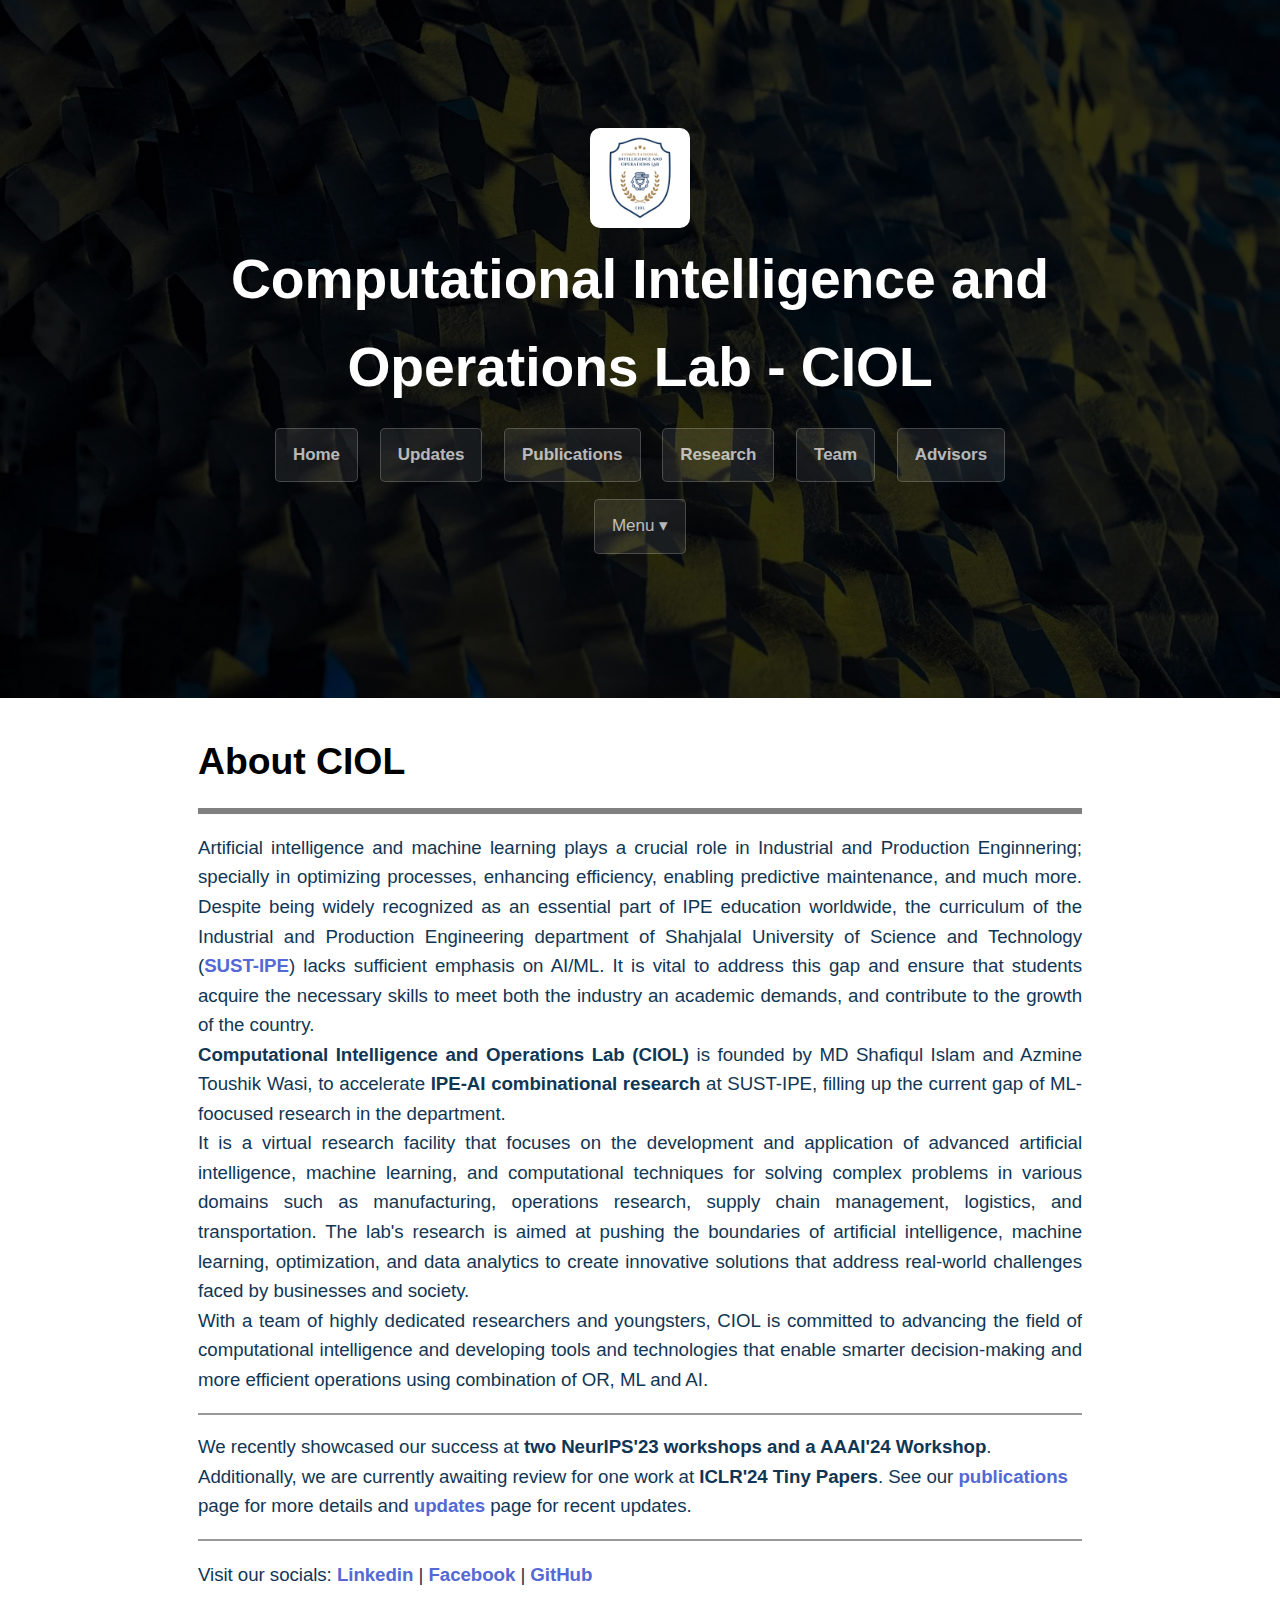
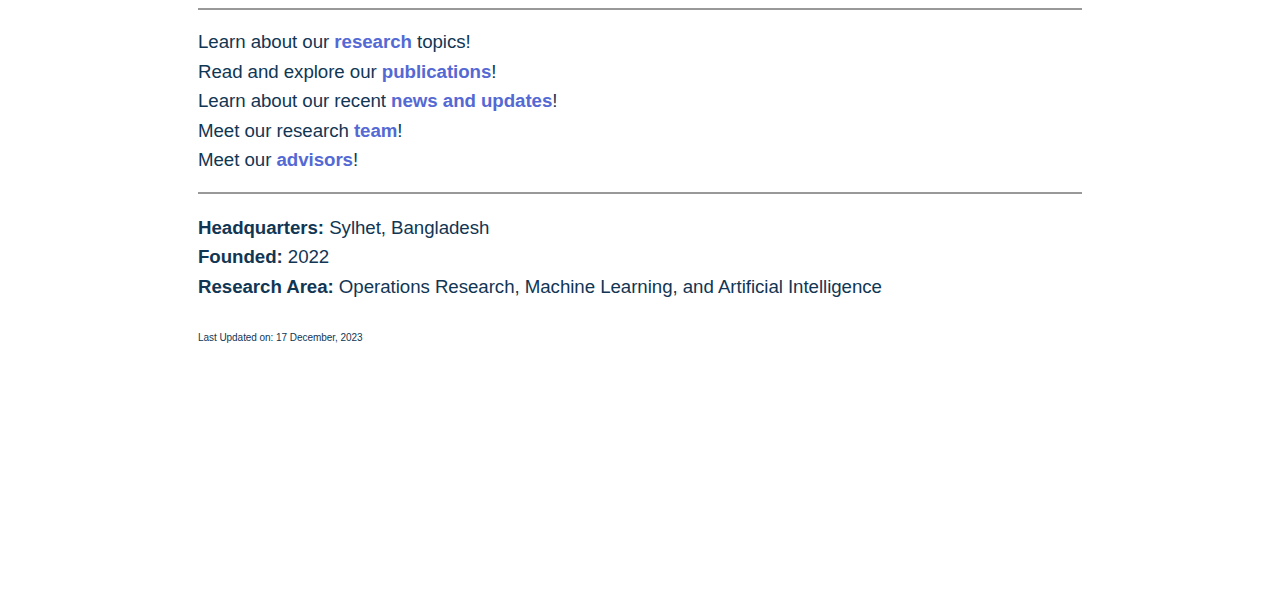
<file: index.html>
<!--Todo: -->
<!DOCTYPE html>
<html lang="en-US">
  <head>
    <meta charset="UTF-8" />
    <meta http-equiv="X-UA-Compatible" content="IE=edge">
    <meta name="viewport" content="width=device-width, initial-scale=1">
    <meta name="description" content="Computational Intelligence and Operations Lab - CIOL ">
    <meta name="author" content="Azmine Toushik Wasi, Computational Intelligence and Operations Lab - CIOL">
    <meta property="og:image" content="./assets/images/cover.png">
    <link rel="shortcut icon" href="./assets/images/ciol.png" type="image/png">
    <title>Computational Intelligence and Operations Lab - CIOL </title>
    <meta name="theme-color" content="#157878" />
    <meta
      name="apple-mobile-web-app-status-bar-style"
      content="black-translucent"
    />
    <link rel="stylesheet" href="./assets/css/style.css?v=" />
  </head>
  <body>
    <!-- Google tag (gtag.js) -->
  <script async src="https://www.googletagmanager.com/gtag/js?id=G-0BCJB6WCFC"></script>
  <script>
    window.dataLayer = window.dataLayer || [];
    function gtag(){dataLayer.push(arguments);}
    gtag('js', new Date());
  
    gtag('config', 'G-0BCJB6WCFC');
  </script>
    

    
    <header class="page-header" role="banner">
     

      <img src="./assets/images/ciol.png" style="border-radius: 10%;" alt="CIOL logo" width="100" height="100">
      


      
      <h1 class="project-name">Computational Intelligence and Operations Lab - CIOL </h1>
      <p></p>

        <a href="./index.html" class="btn bf">Home</a>
        <a href="./updates.html" class="btn bf">Updates</a>
        <a href="./publications.html" class="btn bf">Publications</a>
        <a href="./research.html" class="btn bf">Research</a>
        <a href="./team.html" class="btn bf">Team</a>
        <a href="./advisors.html" class="btn bf">Advisors</a>

        <div class="dropdown"> 
          <button class="btn" onclick="toggleDropdown()">Menu &#9662;</button>
          <div id="dropdownContent"  style="width: 92%; align-self: center;  display: none; position: absolute; background-color: rgb(231, 225, 188);  z-index: 1;">
            <a href="./index.html" class="short-btn"  class="short-btn"  >Home</a>
            <a href="./updates.html"  class="short-btn"  >Updates</a>
            <a href="./publications.html"  class="short-btn"  >Publications</a>
            <a href="./research.html"  class="short-btn"  >Research</a>
            <a href="./team.html"  class="short-btn"  >Team</a>
            <a href="./advisors.html" class="short-btn"  >Advisors</a>
          </div>
        </div>
        <script>
          function toggleDropdown() {
            var dropdownContent = document.getElementById("dropdownContent");
            dropdownContent.style.display = (dropdownContent.style.display === "none" || dropdownContent.style.display === "") ? "block" : "none";
          }
        </script>



    </header>
  

    <main id="content" class="main-content" role="main">
      <h1 id="overview">About CIOL</h1>
      <hr style="height:6px;border-width:0;color:gray;background-color:gray">

      <p style="text-align: justify;">
        Artificial intelligence and machine learning plays a crucial role in Industrial and Production Enginnering; specially in optimizing processes, enhancing efficiency, enabling predictive maintenance, and much more. Despite being widely recognized as an essential part of IPE education worldwide, the curriculum of the Industrial and Production Engineering department of Shahjalal University of Science and Technology (<a target="_blank" href="https://www.sust.edu/d/ipe">SUST-IPE</a>) lacks sufficient emphasis on AI/ML. It is vital to address this gap and ensure that students acquire the necessary skills to meet both the industry an academic demands, and contribute to the growth of the country.
      </br>
        <b>Computational Intelligence and Operations Lab (CIOL)</b> is founded by MD Shafiqul Islam and Azmine Toushik Wasi, to accelerate <b>IPE-AI combinational research</b> at SUST-IPE, filling up the current gap of ML-foocused research in the department.
      </br>
        It is a virtual research facility that focuses on the development and application of advanced artificial intelligence, machine learning, and computational techniques for solving complex problems in various domains such as manufacturing, operations research, supply chain management, logistics, and transportation. The lab's research is aimed at pushing the boundaries of artificial intelligence, machine learning, optimization, and data analytics to create innovative solutions that address real-world challenges faced by businesses and society. </br>
        With a team of highly dedicated researchers and youngsters, CIOL is committed to advancing the field of computational intelligence and developing tools and technologies that enable smarter decision-making and more efficient operations using combination of OR, ML and AI.</br>
        <hr>
        We recently showcased our success at <b>two NeurIPS'23 workshops and a AAAI'24 Workshop</b>. Additionally, we are currently awaiting review for one work at <b>ICLR'24 Tiny Papers</b>. See our <a href="./publications.html">publications</a> page for more details and <a href="./updates.html">updates</a> page for recent updates.
      </p>
      <hr>

      <p>Visit our socials: 
        <a href="https://www.linkedin.com/company/ciol-ipe-sust/" target="_blank" >Linkedin</a> | 
        <a href="https://www.facebook.com/ciol.sust/" target="_blank" >Facebook</a> | 
        <a href="https://github.com/CIOL-SUST/" target="_blank" >GitHub</a>
      </p>
      <hr>
      
      Learn about our <a href="./research.html" >research</a> topics!</br>
      Read and explore our <a href="./publications.html" >publications</a>!</br>
      Learn about our recent <a href="./updates.html" >news and updates</a>!</br>
      Meet our research <a href="./team.html">team</a>!</br>
      Meet our <a href="./advisors.html" >advisors</a>!
      <hr>
      <p><b>Headquarters:</b> Sylhet, Bangladesh
      </br><b>Founded:</b> 2022
      </br><b>Research Area:</b> Operations Research, Machine Learning, and Artificial Intelligence</p>
      <p>
        <span style="font-size: 10px;">Last Updated on: 17 December, 2023</span></p>

      <p></br></br></br></br></br></br>
        </p>
    </main>
  
  </body>
</html>
</file>
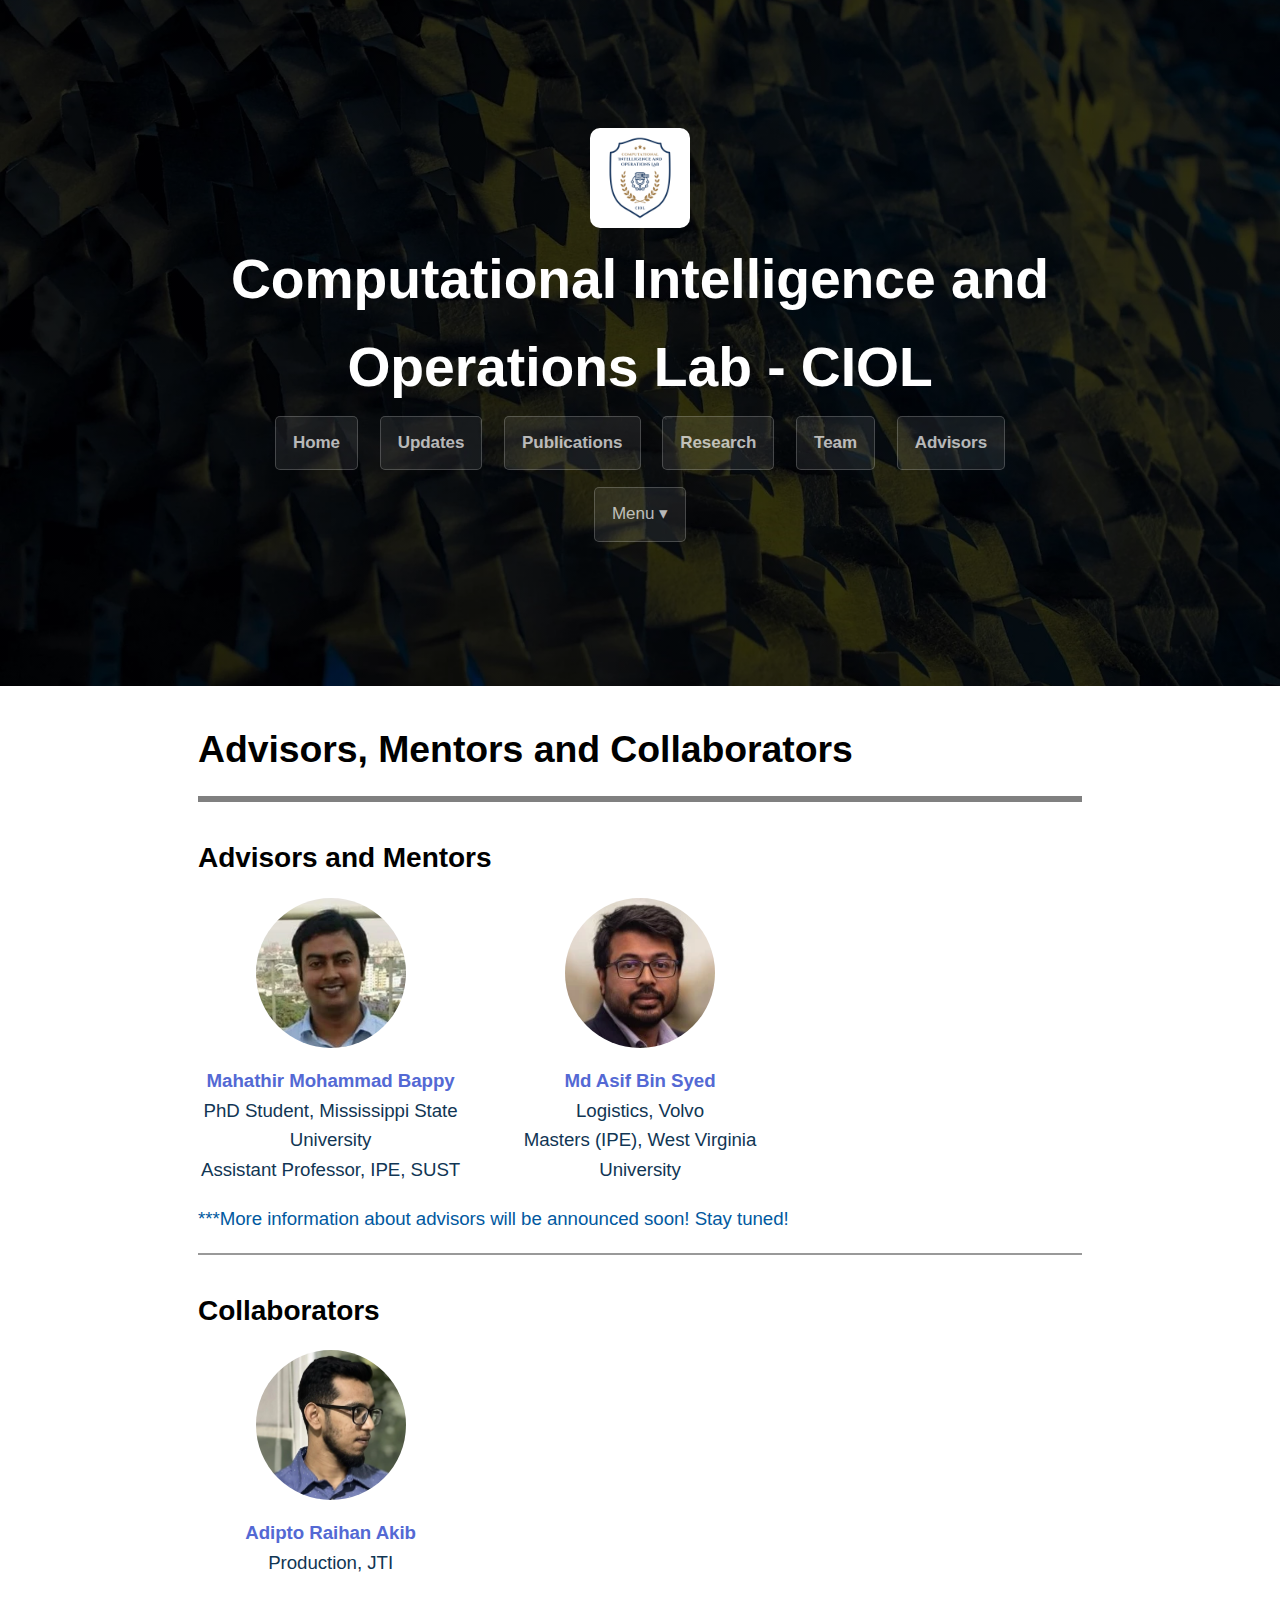
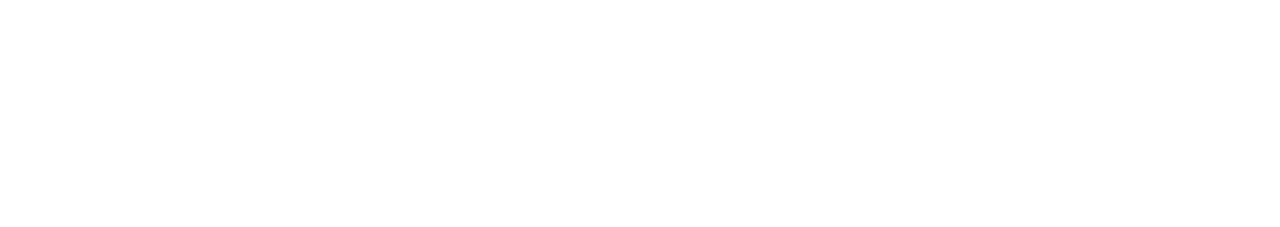
<file: advisors.html>
<!DOCTYPE html>
<html lang="en-US">
  <head>
    <meta charset="UTF-8" />
    <meta http-equiv="X-UA-Compatible" content="IE=edge">
    <meta name="viewport" content="width=device-width, initial-scale=1">
    <meta name="description" content="Computational Intelligence and Operations Lab - CIOL ">
    <meta name="author" content="Azmine Toushik Wasi, Computational Intelligence and Operations Lab - CIOL">
    <meta property="og:image" content="./assets/images/cover.png">
    <link rel="shortcut icon" href="./assets/images/ciol.png" type="image/x-icon">
    <meta name="theme-color" content="#157878" />
    <title> Advisors, Mentors and Collaborators | Computational Intelligence and Operations Lab - CIOL </title>
    <meta
      name="apple-mobile-web-app-status-bar-style"
      content="black-translucent"
    />
    <link rel="stylesheet" href="./assets/css/style.css?v=" />
  </head>
  <body>
    <!-- Google tag (gtag.js) -->
  <script async src="https://www.googletagmanager.com/gtag/js?id=G-0BCJB6WCFC"></script>
  <script>
    window.dataLayer = window.dataLayer || [];
    function gtag(){dataLayer.push(arguments);}
    gtag('js', new Date());
  
    gtag('config', 'G-0BCJB6WCFC');
  </script>
    

    <header class="page-header" role="banner">
      <img src="./assets/images/ciol.png" style="border-radius: 10%;" alt="CIOL logo" width="100" height="100">
      <h1 class="project-name">Computational Intelligence and Operations Lab - CIOL </h1>

    <a href="./index.html" class="btn bf">Home</a>
        <a href="./updates.html" class="btn bf">Updates</a>
        <a href="./publications.html" class="btn bf">Publications</a>
        <a href="./research.html" class="btn bf">Research</a>
        <a href="./team.html" class="btn bf">Team</a>
        <a href="./advisors.html" class="btn bf">Advisors</a>

        <div class="dropdown"> 
          <button class="btn" onclick="toggleDropdown()">Menu &#9662;</button>
          <div id="dropdownContent"  style="width: 92%; align-self: center;  display: none; position: absolute; background-color: rgb(231, 225, 188);  z-index: 1;">
            <a href="./index.html" class="short-btn"  class="short-btn"  >Home</a>
            <a href="./updates.html"  class="short-btn"  >Updates</a>
            <a href="./publications.html"  class="short-btn"  >Publications</a>
            <a href="./research.html"  class="short-btn"  >Research</a>
            <a href="./team.html"  class="short-btn"  >Team</a>
            <a href="./advisors.html" class="short-btn"  >Advisors</a>
          </div>
        </div>
        <script>
          function toggleDropdown() {
            var dropdownContent = document.getElementById("dropdownContent");
            dropdownContent.style.display = (dropdownContent.style.display === "none" || dropdownContent.style.display === "") ? "block" : "none";
          }
        </script>



    </header>

    <main id="content" class="main-content" role="main">

<h1 id="call-for-papers">Advisors, Mentors and Collaborators</h1>
<hr style="height:6px;border-width:0;color:gray;background-color:gray">
<h2 id="call-for-papers">Advisors and Mentors</h2>
<div class="row">

  <div class="person">
    <img src="./assets/persons/mm-bappy.webp" alt="Mahathir Mohammad Bappy">
    <p><a href="https://www.sust.edu/d/ipe/faculty-profile-detail/624">Mahathir Mohammad Bappy</a></p>
    <p>PhD Student, Mississippi State University </br> Assistant Professor, IPE, SUST</p>
  </div>

  <div class="person">
    <img src="./assets/persons/abs.webp" alt="Md Asif Bin Syed">
    <p><a href="https://www.linkedin.com/in/asifbinsyed/">Md Asif Bin Syed</a></p>
    <p>Logistics, Volvo </br> Masters (IPE), West Virginia University</p>
    
  </div>
   <div class="person">
    <!-- <img src="./assets/images/shyam.jpg" alt="Shyam Tailor">
    <p><a href="https://shyamt.com/">Shyam Tailor</a></p>
    <p>Google</p> -->
  </div>
<!--
   <div class="person">
    <img src="./assets/images/ian.jpg" alt="Ian Tang">
    <p><a href="https://iantangc.github.io/">Ian Tang</a></p>
    <p>Nokia Bell Labs / University of Cambridge</p>
  </div> -->
</div> 
  
<p style="color:rgb(1, 89, 160)">***More information about advisors will be announced soon! Stay tuned!</p>

<hr>
        
    <h2 id="call-for-papers">Collaborators</h2>
  
    <div class="row">
      <div class="person">
        <img src="./assets/persons/adipto-r-akib.webp" alt="Adipto Raihan Akib">
        <p><a href="https://www.linkedin.com/in/adipto-raihan-akib-739729117">Adipto Raihan Akib</a></p>
        <p>Production, JTI</p>
      </div>
        </div>

    </main>


  <p></br></br></br></br></br></br></p>
  </body>
</html>
</file>
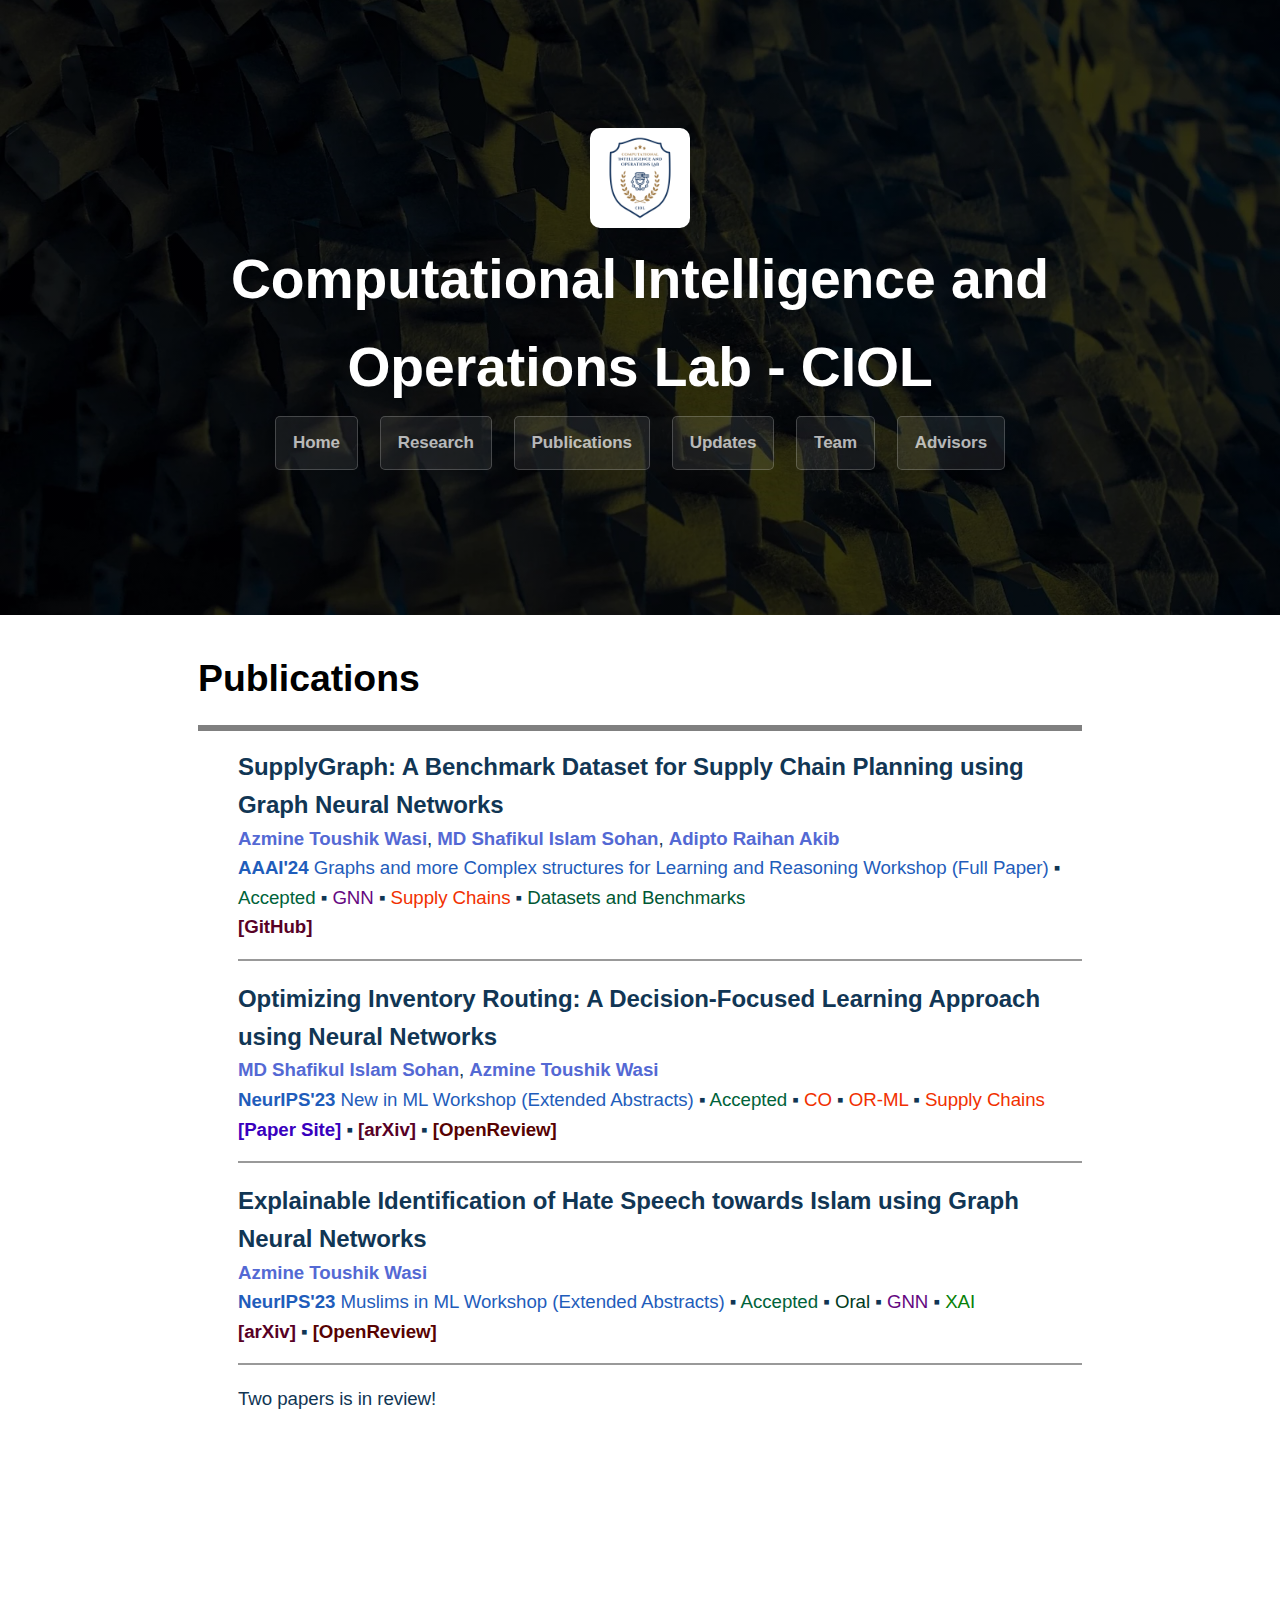
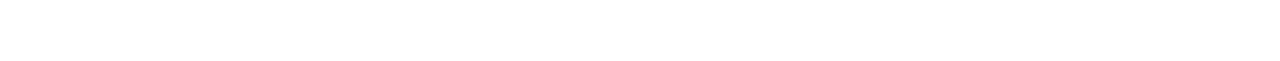
<file: papers.html>
<!DOCTYPE html>
<html lang="en-US">
  <head>
    <meta charset="UTF-8" />
    <meta http-equiv="X-UA-Compatible" content="IE=edge">
    <meta name="viewport" content="width=device-width, initial-scale=1">
    <meta name="description" content="Computational Intelligence and Operations Lab - CIOL  ">
    <meta name="author" content="Dimitris Spathis">
    <link rel="shortcut icon" href="./assets/images/ciol.png" type="image/x-icon">
    <meta name="theme-color" content="#157878" />
    <title> Publications | Computational Intelligence and Operations Lab - CIOL </title>
    <meta
      name="apple-mobile-web-app-status-bar-style"
      content="black-translucent"
    />
    <link rel="stylesheet" href="./assets/css/style.css?v=" />
  </head>
  <body>
    <!-- Google tag (gtag.js) -->
  <script async src="https://www.googletagmanager.com/gtag/js?id=G-0BCJB6WCFC"></script>
  <script>
    window.dataLayer = window.dataLayer || [];
    function gtag(){dataLayer.push(arguments);}
    gtag('js', new Date());
  
    gtag('config', 'G-0BCJB6WCFC');
  </script>
    

    <header class="page-header" role="banner">

      <img src="./assets/images/ciol.png" style="border-radius: 10%;" alt="CIOL logo" width="100" height="100">
      <h1 class="project-name">Computational Intelligence and Operations Lab - CIOL </h1>

         <a href="./index.html" class="btn">Home</a>
    <a href="./research.html" class="btn">Research</a>
    <a href="./papers.html" class="btn">Publications</a>
    <a href="./updates.html" class="btn">Updates</a>
    <a href="./team.html" class="btn">Team</a>
    <a href="./advisors.html" class="btn">Advisors</a>


    </header>

    <main id="content" class="main-content" role="main">
      <h1 id="call-for-papers">Publications</h1>
      <hr style="height:6px;border-width:0;color:gray;background-color:gray">

        <div>
          <ul style="list-style: none">

            <li> <span style="font-weight: 800; font-size: 18pt;">SupplyGraph: A Benchmark Dataset for Supply Chain Planning using Graph Neural Networks</span>
              <br>
                <a target="_blank" href="https://azminewasi.github.io/">Azmine Toushik Wasi</span></a>,
                <a target="_blank" href="https://www.linkedin.com/in/md-shafikul-islam-sohan/">MD Shafikul Islam Sohan</a>,
                <a target="_blank" href="#">Adipto Raihan Akib</a>
              </br>
								<span    style="color:rgb(31, 93, 187)"><b>AAAI'24</b> Graphs and more Complex structures for Learning and Reasoning Workshop (Full Paper)</span>  ▪ 
                <span    style="color:rgb(0, 99, 58)">Accepted </span> ▪ 
									<span   style="color:rgb(101, 7, 129)">GNN </span> ▪ 
									<span  style="color:rgb(241, 48, 0)">Supply Chains </span>▪ 
									<span  style="color:rgb(0, 87, 51)">Datasets and Benchmarks</span>
                </br>
                <a target="_blank" href="https://github.com/CIOL-SUST/SupplyGraph"><span style="color:rgb(88, 1, 38)">[GitHub]</span></a> 
                <hr>
                </p>
            </li>
            <li> <span style="font-weight: 800; font-size: 18pt;"> Optimizing Inventory Routing: A Decision-Focused Learning Approach using Neural Networks </span>
                <br>
                  <a target="_blank" href="https://www.linkedin.com/in/md-shafikul-islam-sohan/">MD Shafikul Islam Sohan</a>,
									<a target="_blank" href="https://azminewasi.github.io/">Azmine Toushik Wasi</span></a>
                </br>
									<span  style="color:rgb(31, 93, 187)"><b>NeurIPS'23</b> New in ML Workshop (Extended Abstracts)</span>  ▪ 
									<span  style="color:rgb(0, 99, 58)">Accepted </span> ▪ 
									<span  style="color:rgb(241, 48, 0)">CO </span> ▪ 
									<span  style="color:rgb(241, 48, 0)">OR-ML </span> ▪ 
									<span  style="color:rgb(241, 48, 0)">Supply Chains </span>
                </br>
                <a target="_blank" href="https://ciol-sust.github.io/works/IRP_DFNN/index.html"><span style="color:rgb(57, 0, 190)">[Paper Site]</span></a>  ▪  
                <a target="_blank" href="https://arxiv.org/abs/2311.00983"><span style="color:rgb(88, 1, 38)">[arXiv]</span></a>  ▪  
                <a target="_blank" href="https://openreview.net/forum?id=r0fzjB8f7f&"><span style="color:rgb(87, 2, 2)">[OpenReview]</span></a> 
                <hr>
                </p>
            </li>

            <li><span style="font-weight: 800; font-size: 18pt;">Explainable Identification of Hate Speech towards Islam using Graph Neural Networks</span>
              <br>
                <a target="_blank" href="https://azminewasi.github.io/">Azmine Toushik Wasi</span></a>
              </br>
								<span    style="color:rgb(31, 93, 187)"><b>NeurIPS'23</b> Muslims in ML Workshop (Extended Abstracts)</span>  ▪ 
									<span    style="color:rgb(0, 99, 58)">Accepted </span> ▪ 
									<span    style="color:rgb(0, 58, 34)">Oral </span> ▪ 
									<span   style="color:rgb(101, 7, 129)">GNN </span> ▪ 
									<span    style="color:rgb(7, 129, 7)">XAI </span>
                </br>
                <a target="_blank" href="https://arxiv.org/abs/2311.04916"><span style="color:rgb(88, 1, 38)">[arXiv]</span></a>  ▪  
                <a target="_blank" href="https://openreview.net/forum?id=jG3Y7bA94N"><span style="color:rgb(87, 2, 2)">[OpenReview]</span></a> 
                <hr>  
              </p>
            </li>

            <li>
              <p> Two papers is in review!</p>
            </li>

            

        </div>




    </main>
  <p></br></br></br></br></br></br></p>
  </body>
</html>
</file>
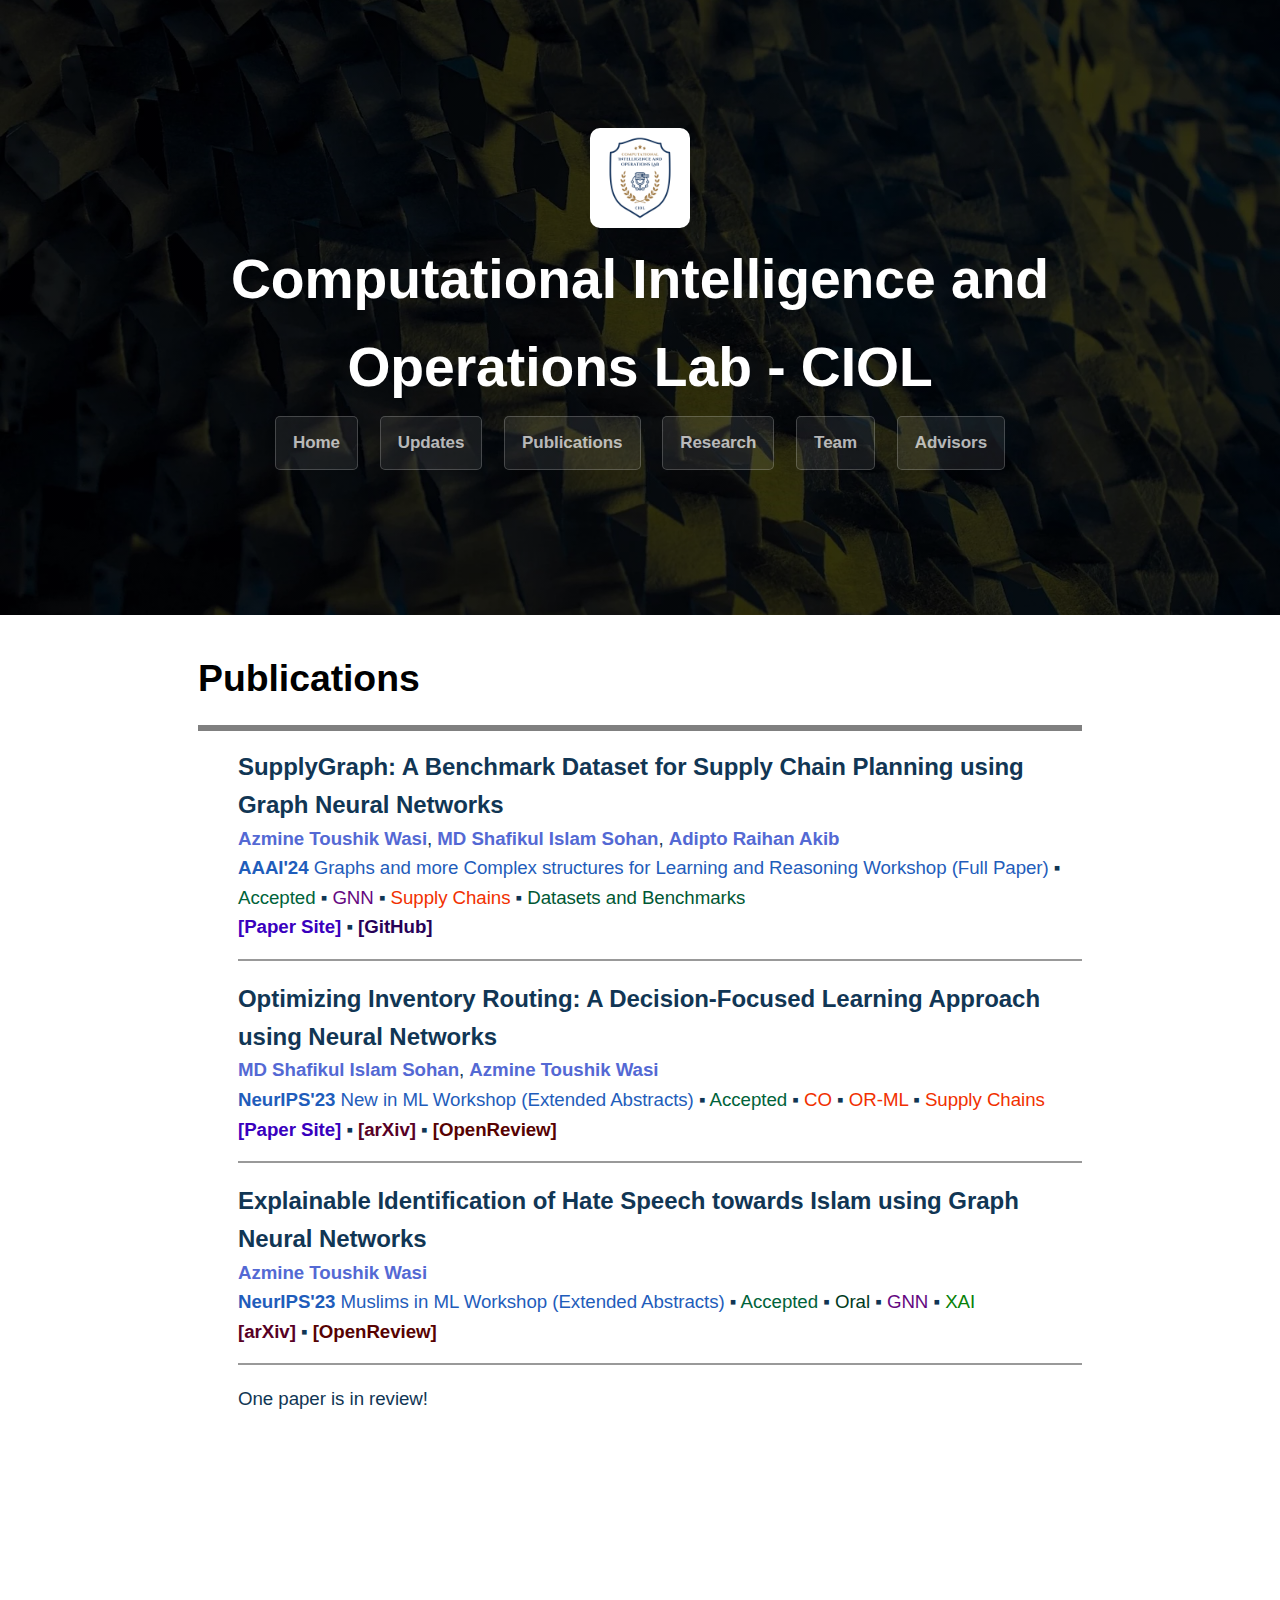
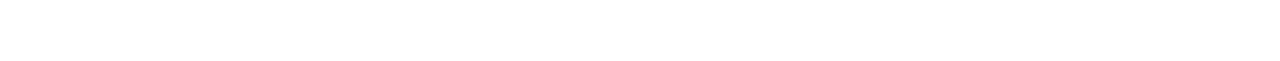
<file: publications.html>
<!DOCTYPE html>
<html lang="en-US">
  <head>
    <meta charset="UTF-8" />
    <meta http-equiv="X-UA-Compatible" content="IE=edge">
    <meta name="viewport" content="width=device-width, initial-scale=1">
    <meta name="description" content="Publications | Computational Intelligence and Operations Lab - CIOL  ">
    <meta name="author" content="Azmine Toushik Wasi, Computational Intelligence and Operations Lab - CIOL">
    <meta property="og:image" content="./assets/images/cover.png">
    <link rel="shortcut icon" href="./assets/images/ciol.png" type="image/x-icon">
    <meta name="theme-color" content="#157878" />
    <title> Publications | Computational Intelligence and Operations Lab - CIOL </title>
    <meta
      name="apple-mobile-web-app-status-bar-style"
      content="black-translucent"
    />
    <link rel="stylesheet" href="./assets/css/style.css?v=" />
  </head>
  <body>
    <!-- Google tag (gtag.js) -->
  <script async src="https://www.googletagmanager.com/gtag/js?id=G-0BCJB6WCFC"></script>
  <script>
    window.dataLayer = window.dataLayer || [];
    function gtag(){dataLayer.push(arguments);}
    gtag('js', new Date());
  
    gtag('config', 'G-0BCJB6WCFC');
  </script>
    

    <header class="page-header" role="banner">

      <img src="./assets/images/ciol.png" style="border-radius: 10%;" alt="CIOL logo" width="100" height="100">
      <h1 class="project-name">Computational Intelligence and Operations Lab - CIOL </h1>

    <a href="./index.html" class="btn">Home</a>
        <a href="./updates.html" class="btn">Updates</a>
        <a href="./publications.html" class="btn">Publications</a>
        <a href="./research.html" class="btn">Research</a>
        <a href="./team.html" class="btn">Team</a>
        <a href="./advisors.html" class="btn">Advisors</a>


    </header>

    <main id="content" class="main-content" role="main">
      <h1 id="call-for-papers">Publications</h1>
      <hr style="height:6px;border-width:0;color:gray;background-color:gray">

        <div>
          <ul style="list-style: none">

            <li> <span style="font-weight: 800; font-size: 18pt;">SupplyGraph: A Benchmark Dataset for Supply Chain Planning using Graph Neural Networks</span>
              <br>
                <a target="_blank" href="https://azminewasi.github.io/">Azmine Toushik Wasi</span></a>,
                <a target="_blank" href="https://www.linkedin.com/in/md-shafikul-islam-sohan/">MD Shafikul Islam Sohan</a>,
                <a target="_blank" href="#">Adipto Raihan Akib</a>
              </br>
								<span    style="color:rgb(31, 93, 187)"><b>AAAI'24</b> Graphs and more Complex structures for Learning and Reasoning Workshop (Full Paper)</span>  ▪ 
                <span    style="color:rgb(0, 99, 58)">Accepted </span> ▪ 
									<span   style="color:rgb(101, 7, 129)">GNN </span> ▪ 
									<span  style="color:rgb(241, 48, 0)">Supply Chains </span>▪ 
									<span  style="color:rgb(0, 87, 51)">Datasets and Benchmarks</span>
                </br>
                <a target="_blank" href="https://CIOL-SUST.github.io/works/SupplyGraph/"><span style="color:rgb(57, 0, 190)">[Paper Site]</span></a> ▪ 
                <a target="_blank" href="https://github.com/CIOL-SUST/SupplyGraph"><span style="color:rgb(39, 1, 88)">[GitHub]</span></a>  
                <hr>
                </p>
            </li>
            <li> <span style="font-weight: 800; font-size: 18pt;"> Optimizing Inventory Routing: A Decision-Focused Learning Approach using Neural Networks </span>
                <br>
                  <a target="_blank" href="https://www.linkedin.com/in/md-shafikul-islam-sohan/">MD Shafikul Islam Sohan</a>,
									<a target="_blank" href="https://azminewasi.github.io/">Azmine Toushik Wasi</span></a>
                </br>
									<span  style="color:rgb(31, 93, 187)"><b>NeurIPS'23</b> New in ML Workshop (Extended Abstracts)</span>  ▪ 
									<span  style="color:rgb(0, 99, 58)">Accepted </span> ▪ 
									<span  style="color:rgb(241, 48, 0)">CO </span> ▪ 
									<span  style="color:rgb(241, 48, 0)">OR-ML </span> ▪ 
									<span  style="color:rgb(241, 48, 0)">Supply Chains </span>
                </br>
                <a target="_blank" href="https://ciol-sust.github.io/works/IRP_DFNN/index.html"><span style="color:rgb(57, 0, 190)">[Paper Site]</span></a>  ▪  
                <a target="_blank" href="https://arxiv.org/abs/2311.00983"><span style="color:rgb(88, 1, 38)">[arXiv]</span></a>  ▪  
                <a target="_blank" href="https://openreview.net/forum?id=r0fzjB8f7f&"><span style="color:rgb(87, 2, 2)">[OpenReview]</span></a> 
                <hr>
                </p>
            </li>

            <li><span style="font-weight: 800; font-size: 18pt;">Explainable Identification of Hate Speech towards Islam using Graph Neural Networks</span>
              <br>
                <a target="_blank" href="https://azminewasi.github.io/">Azmine Toushik Wasi</span></a>
              </br>
								<span    style="color:rgb(31, 93, 187)"><b>NeurIPS'23</b> Muslims in ML Workshop (Extended Abstracts)</span>  ▪ 
									<span    style="color:rgb(0, 99, 58)">Accepted </span> ▪ 
									<span    style="color:rgb(0, 58, 34)">Oral </span> ▪ 
									<span   style="color:rgb(101, 7, 129)">GNN </span> ▪ 
									<span    style="color:rgb(7, 129, 7)">XAI </span>
                </br>
                <a target="_blank" href="https://arxiv.org/abs/2311.04916"><span style="color:rgb(88, 1, 38)">[arXiv]</span></a>  ▪  
                <a target="_blank" href="https://openreview.net/forum?id=jG3Y7bA94N"><span style="color:rgb(87, 2, 2)">[OpenReview]</span></a> 
                <hr>  
              </p>
            </li>

            <li>
              <p> One paper is in review!</p>
            </li>

            

        </div>




    </main>
  <p></br></br></br></br></br></br></p>
  </body>
</html>
</file>
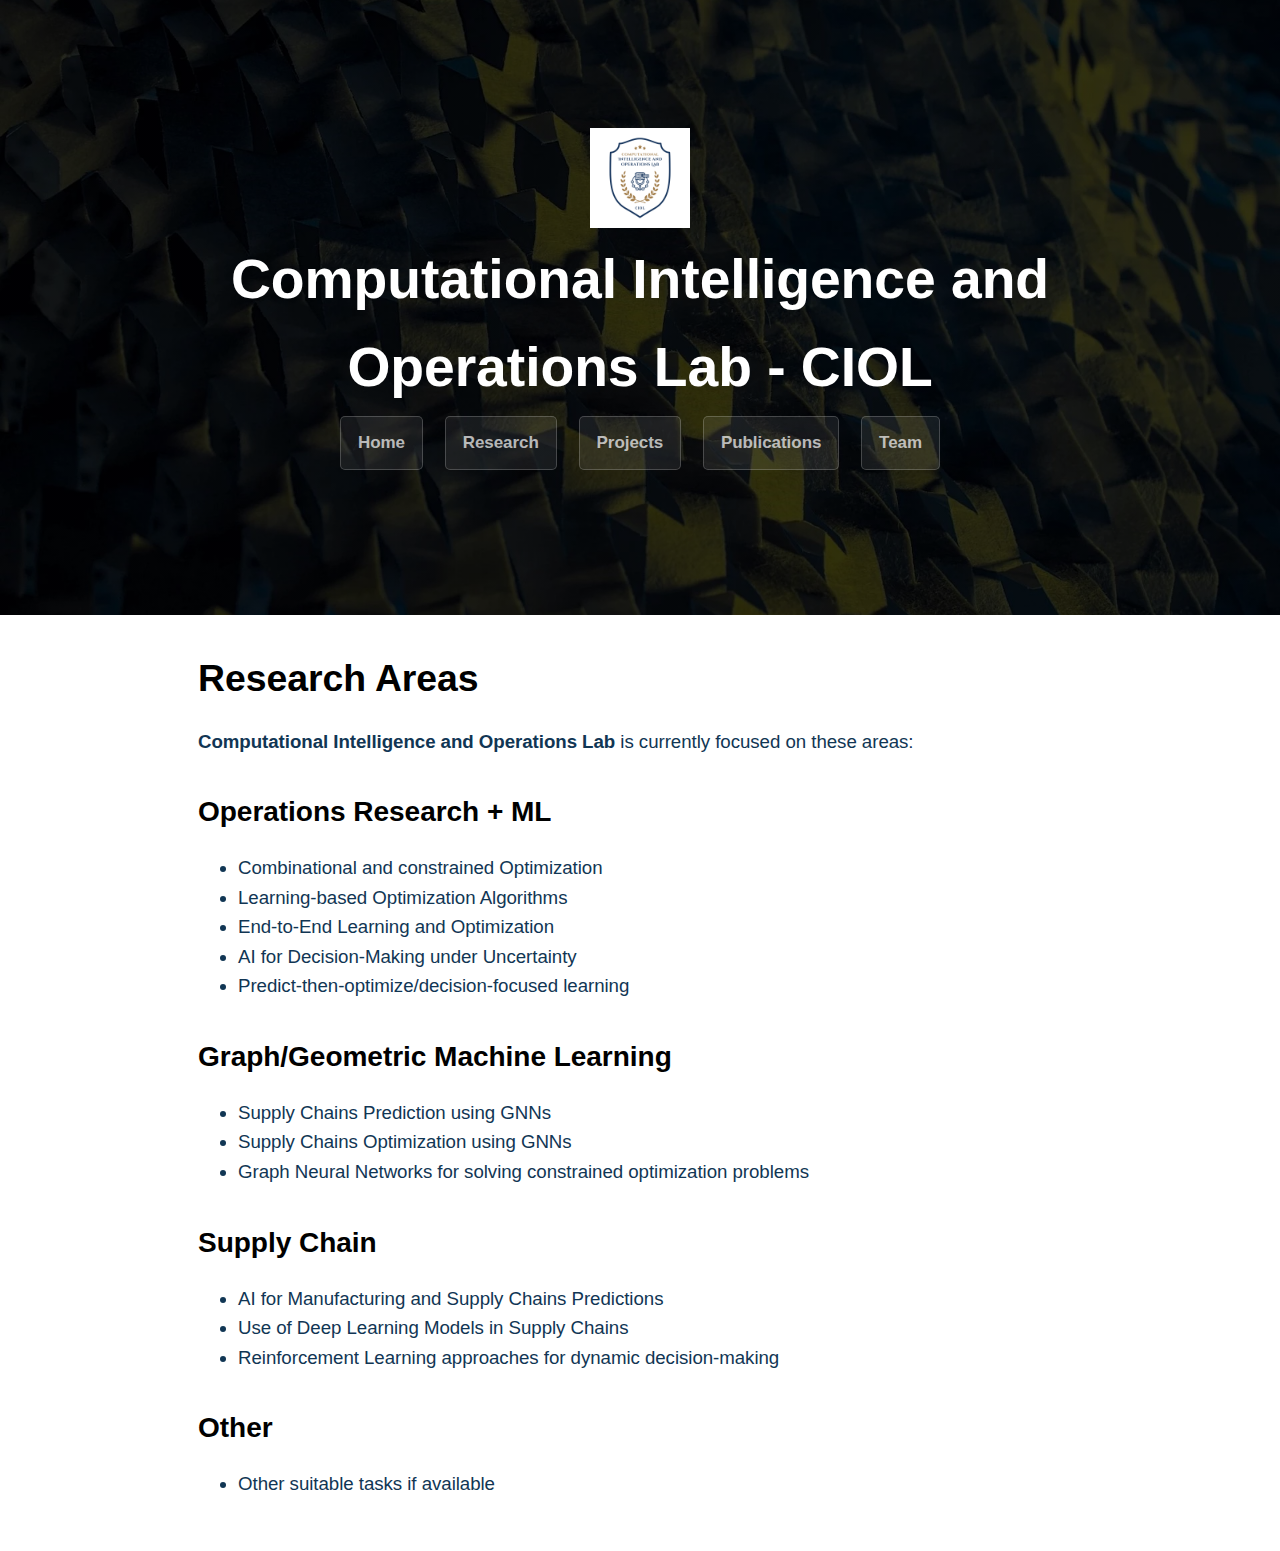
<file: recruitment.html>
<!DOCTYPE html>
<html lang="en-US">
  <head>
    <meta charset="UTF-8" />
    <meta http-equiv="X-UA-Compatible" content="IE=edge">
    <meta name="viewport" content="width=device-width, initial-scale=1">
    <meta name="description" content="Computational Intelligence and Operations Lab - CIOL workshop at ">
    <meta name="author" content="Dimitris Spathis">
    <link rel="shortcut icon" href="./assets/images/ciol.png" type="image/x-icon">
    <meta name="theme-color" content="#157878" />
    <title> Computational Intelligence and Operations Lab - CIOL workshop - Research </title>
    <meta
      name="apple-mobile-web-app-status-bar-style"
      content="black-translucent"
    />
    <link rel="stylesheet" href="./assets/css/style.css?v=" />
  </head>
  <body>
    <a id="skip-to-content" href="#content">Skip to the content.</a>

    <header class="page-header" role="banner">
      <img src="./assets/images/ciol.png" alt="CIOL logo" width="100" height="100">
      <h1 class="project-name">Computational Intelligence and Operations Lab - CIOL </h1>
      <!-- <h2 class="project-tagline">Workshop at </h2> -->

      <a href="./index.html" class="btn">Home</a>

      <a href="./recruitment.html" class="btn">Research</a>
      <a href="./projects.html" class="btn">Projects</a>


      <a href="./papers.html" class="btn">Publications</a>

      <a href="./team.html" class="btn">Team</a>

    </header>

    <main id="content" class="main-content" role="main">
      <h1 id="call-for-papers">Research Areas</h1>

      <style>
        .foo {
          table-layout: fixed;
          width: 100%;
        }
      </style>

      <!-- <table class="foo">
        <tr>
          <td width="40%"><b>Submission deadline</b></td>
          <td width="60%">November 24, 2023 </td>
        </tr>
        <tr>
          <td><b>Acceptance notification</b></td>
          <td>December 11, 2023</td>
        </tr>
          
        <tr>
          <td><b>Early registration</b></td>
          <td>December 20, 2023</td>
        </tr>

        <tr>
          <td><b>Workshop</b></td>
          <td>February 26, 2024</td>
        </tr>
        

        <tr>
           <td><b>Submission website</b></td>
           <td><a href="https://cmt3.research.microsoft.com/HCRL2024">https://cmt3.research.microsoft.com/HCRL2024</a></td>
        </tr>
        <tr>
          <td><b>Camera ready instructions</b></td>
        <td> Papers submitted for review should be 4-6 pages long (excluding references) in the double-column format. Please follow UbiComp's publication vendor <a href="https://www.ubicomp.org/ubicomp-iswc-2023/authors/formatting/">instructions</a> to prepare your manuscript.</td>
        </tr>
      </table> -->


      <p><b>Computational Intelligence and Operations Lab</b> is currently focused on these areas: </p>
      <h2>Operations Research + ML</h2>
      <p>
          <ul>
            <li>Combinational and constrained Optimization</li>
            <li>Learning-based Optimization Algorithms</li>
            <li>End-to-End Learning and Optimization</li>
            <li>AI for Decision-Making under Uncertainty</li>
            <li>Predict-then-optimize/decision-focused learning</li>
        </ul>
      </p>


      <h2>Graph/Geometric Machine Learning</h2>
      <p>
        <ul>
          <li>Supply Chains Prediction using GNNs</li>
          <li>Supply Chains Optimization using GNNs</li>
          <li>Graph Neural Networks for solving constrained optimization problems</li>
        </ul>
      </p>     


      <h2>Supply Chain</h2>
      <p>
        <ul>
          <li>AI for Manufacturing and Supply Chains Predictions</li>
          <li>Use of Deep Learning Models in Supply Chains</li>
          <li>Reinforcement Learning approaches for dynamic decision-making</li>
        </ul>
      </p>  


      <h2>Other</h2>
      <p>
        <ul>
          <li>Other suitable tasks if available</li>
        </ul>
      </p>  




    </main>



  </body>
</html>
</file>
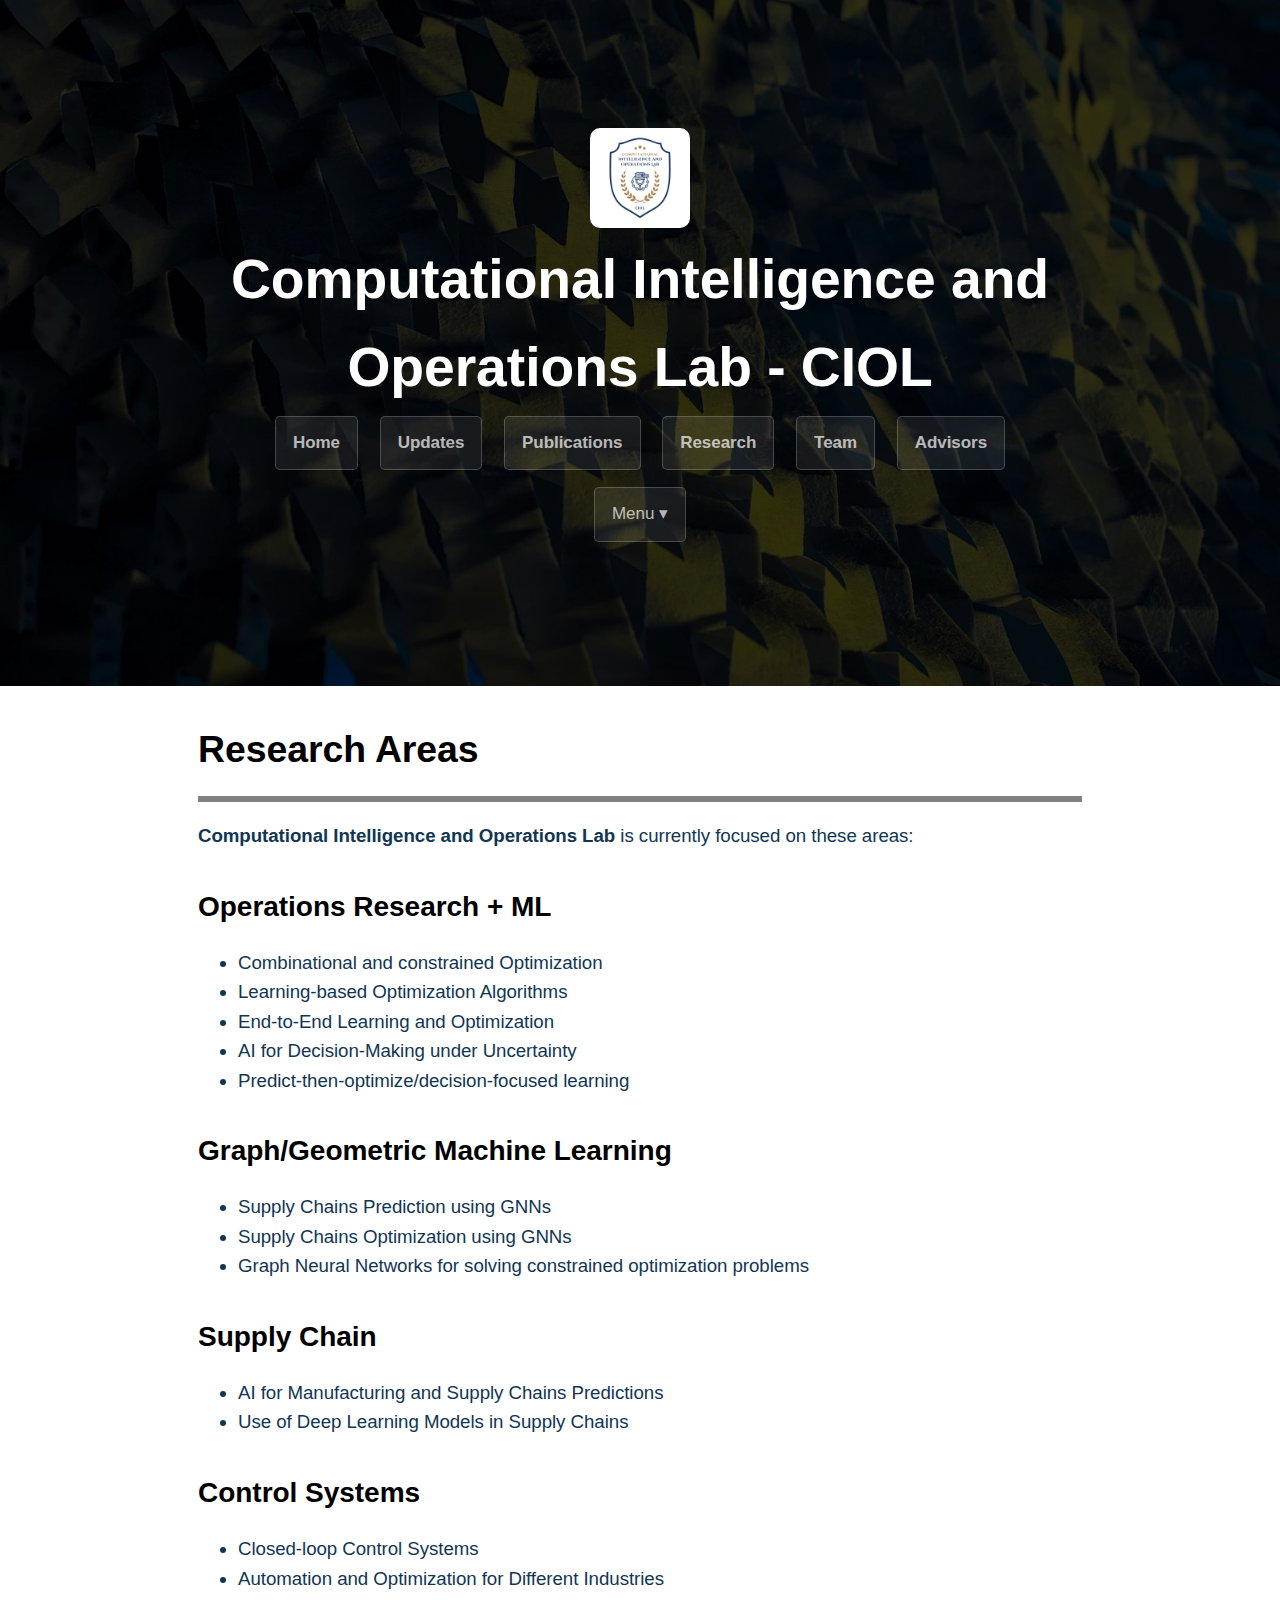
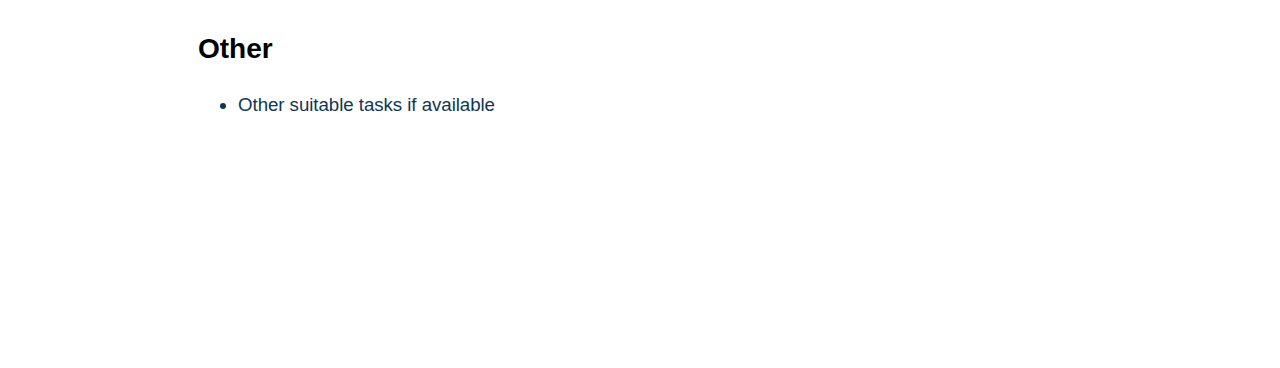
<file: research.html>
<!DOCTYPE html>
<html lang="en-US">
  <head>
    <meta charset="UTF-8" />
    <meta http-equiv="X-UA-Compatible" content="IE=edge">
    <meta name="viewport" content="width=device-width, initial-scale=1">
    <meta name="description" content="Computational Intelligence and Operations Lab - CIOL  ">
    <meta name="author" content="Azmine Toushik Wasi, Computational Intelligence and Operations Lab - CIOL">
    <meta property="og:image" content="./assets/images/cover.png">
    <link rel="shortcut icon" href="./assets/images/ciol.png" type="image/x-icon">
    <meta name="theme-color" content="#157878" />
    <title>Research | Computational Intelligence and Operations Lab - CIOL  </title>
    <meta
      name="apple-mobile-web-app-status-bar-style"
      content="black-translucent"
    />
    <link rel="stylesheet" href="./assets/css/style.css?v=" />
  </head>
  <body>
    <!-- Google tag (gtag.js) -->
  <script async src="https://www.googletagmanager.com/gtag/js?id=G-0BCJB6WCFC"></script>
  <script>
    window.dataLayer = window.dataLayer || [];
    function gtag(){dataLayer.push(arguments);}
    gtag('js', new Date());
  
    gtag('config', 'G-0BCJB6WCFC');
  </script>
    

    <header class="page-header" role="banner">
      <img src="./assets/images/ciol.png" style="border-radius: 10%;" alt="CIOL logo" width="100" height="100">
      <h1 class="project-name">Computational Intelligence and Operations Lab - CIOL </h1>

    <a href="./index.html" class="btn bf">Home</a>
        <a href="./updates.html" class="btn bf">Updates</a>
        <a href="./publications.html" class="btn bf">Publications</a>
        <a href="./research.html" class="btn bf">Research</a>
        <a href="./team.html" class="btn bf">Team</a>
        <a href="./advisors.html" class="btn bf">Advisors</a>

        <div class="dropdown"> 
          <button class="btn" onclick="toggleDropdown()">Menu &#9662;</button>
          <div id="dropdownContent"  style="width: 92%; align-self: center;  display: none; position: absolute; background-color: rgb(231, 225, 188);  z-index: 1;">
            <a href="./index.html" class="short-btn"  class="short-btn"  >Home</a>
            <a href="./updates.html"  class="short-btn"  >Updates</a>
            <a href="./publications.html"  class="short-btn"  >Publications</a>
            <a href="./research.html"  class="short-btn"  >Research</a>
            <a href="./team.html"  class="short-btn"  >Team</a>
            <a href="./advisors.html" class="short-btn"  >Advisors</a>
          </div>
        </div>
        <script>
          function toggleDropdown() {
            var dropdownContent = document.getElementById("dropdownContent");
            dropdownContent.style.display = (dropdownContent.style.display === "none" || dropdownContent.style.display === "") ? "block" : "none";
          }
        </script>



    </header>

    <main id="content" class="main-content" role="main">
      <h1 id="call-for-papers">Research Areas</h1>
      <hr style="height:6px;border-width:0;color:gray;background-color:gray">



      <p><b>Computational Intelligence and Operations Lab</b> is currently focused on these areas: </p>
      <h2>Operations Research + ML</h2>
      <p>
          <ul>
            <li>Combinational and constrained Optimization</li>
            <li>Learning-based Optimization Algorithms</li>
            <li>End-to-End Learning and Optimization</li>
            <li>AI for Decision-Making under Uncertainty</li>
            <li>Predict-then-optimize/decision-focused learning</li>
        </ul>
      </p>


      <h2>Graph/Geometric Machine Learning</h2>
      <p>
        <ul>
          <li>Supply Chains Prediction using GNNs</li>
          <li>Supply Chains Optimization using GNNs</li>
          <li>Graph Neural Networks for solving constrained optimization problems</li>
        </ul>
      </p>     


      <h2>Supply Chain</h2>
      <p>
        <ul>
          <li>AI for Manufacturing and Supply Chains Predictions</li>
          <li>Use of Deep Learning Models in Supply Chains</li>
        </ul>
      </p>    


      <h2>Control Systems</h2>
      <p>
        <ul>
          <li>Closed-loop Control Systems</li>
          <li>Automation and Optimization for Different Industries</li>
        </ul>
      </p> 


      <h2>Other</h2>
      <p>
        <ul>
          <li>Other suitable tasks if available</li>
        </ul>
      </p>  




    </main>



  <p></br></br></br></br></br></br></p>
  </body>
</html>
</file>
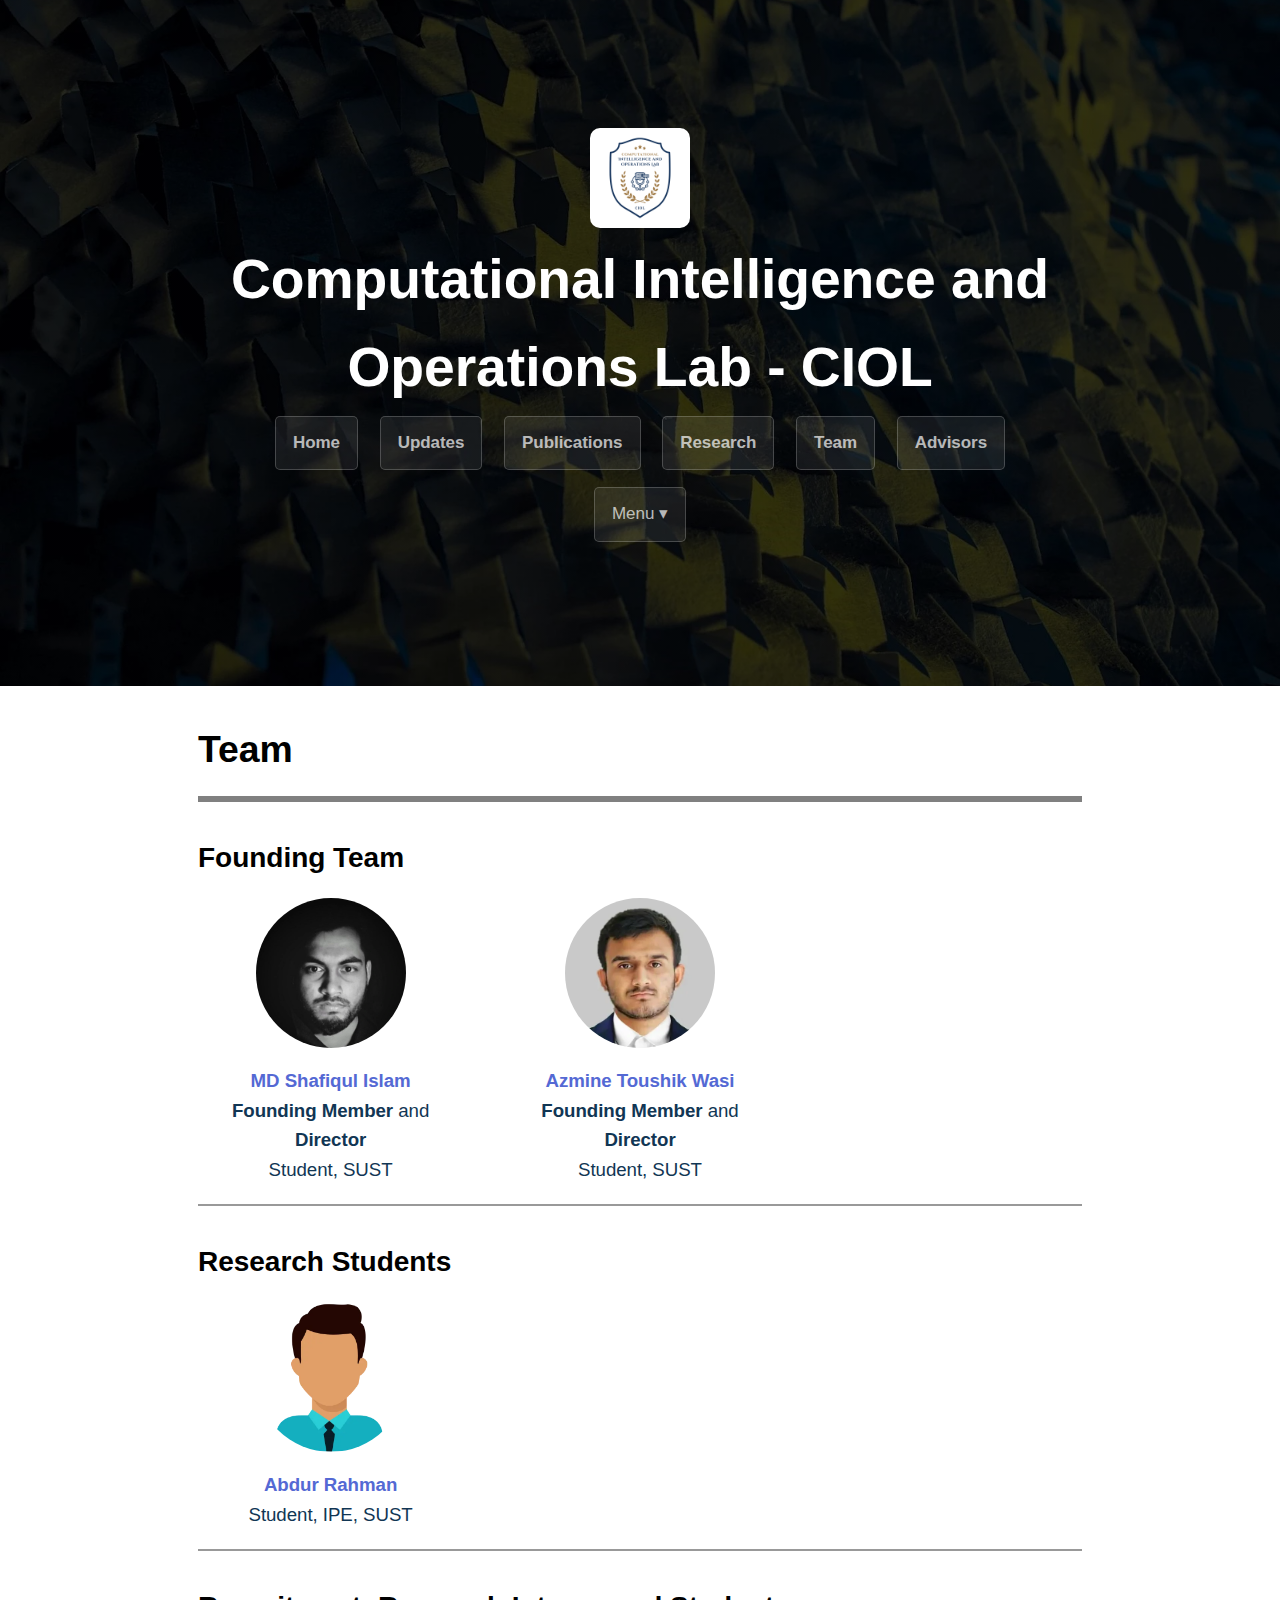
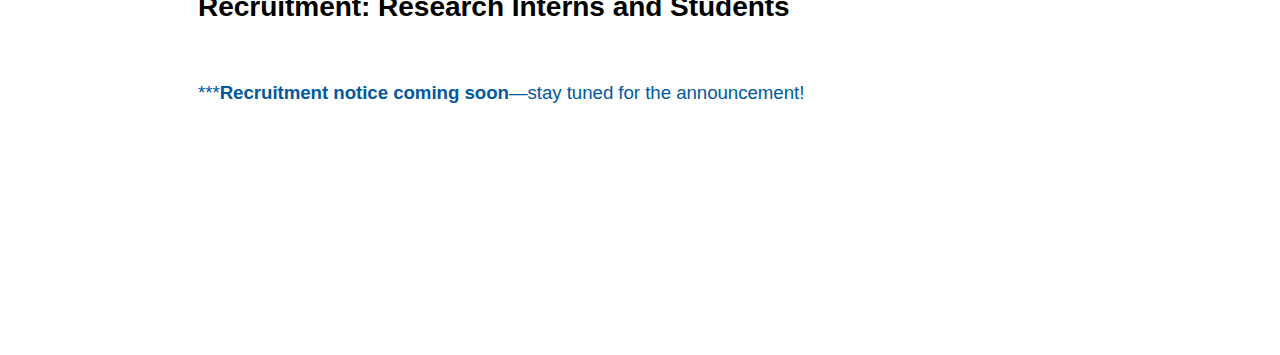
<file: team.html>
<!DOCTYPE html>
<html lang="en-US">
  <head>
    <meta charset="UTF-8" />
    <meta http-equiv="X-UA-Compatible" content="IE=edge">
    <meta name="viewport" content="width=device-width, initial-scale=1">
    <meta name="description" content="Team | Computational Intelligence and Operations Lab - CIOL  ">
    <meta name="author" content="Azmine Toushik Wasi, Computational Intelligence and Operations Lab - CIOL">
    <meta property="og:image" content="./assets/images/cover.png">
    <link rel="shortcut icon" href="./assets/images/ciol.png" type="image/x-icon">
    <meta name="theme-color" content="#157878" />
    <title> Team | Computational Intelligence and Operations Lab - CIOL </title>
    <meta
      name="apple-mobile-web-app-status-bar-style"
      content="black-translucent"
    />
    <link rel="stylesheet" href="./assets/css/style.css?v=" />
  </head>
  <body>
    <!-- Google tag (gtag.js) -->
  <script async src="https://www.googletagmanager.com/gtag/js?id=G-0BCJB6WCFC"></script>
  <script>
    window.dataLayer = window.dataLayer || [];
    function gtag(){dataLayer.push(arguments);}
    gtag('js', new Date());
  
    gtag('config', 'G-0BCJB6WCFC');
  </script>
    

    <header class="page-header" role="banner">
      <img src="./assets/images/ciol.png" style="border-radius: 10%;" alt="CIOL logo" width="100" height="100">

      <h1 class="project-name">Computational Intelligence and Operations Lab - CIOL </h1>

 <a href="./index.html" class="btn bf">Home</a>
        <a href="./updates.html" class="btn bf">Updates</a>
        <a href="./publications.html" class="btn bf">Publications</a>
        <a href="./research.html" class="btn bf">Research</a>
        <a href="./team.html" class="btn bf">Team</a>
        <a href="./advisors.html" class="btn bf">Advisors</a>

        <div class="dropdown"> 
          <button class="btn" onclick="toggleDropdown()">Menu &#9662;</button>
          <div id="dropdownContent"  style="width: 92%; align-self: center;  display: none; position: absolute; background-color: rgb(231, 225, 188);  z-index: 1;">
            <a href="./index.html" class="short-btn"  class="short-btn"  >Home</a>
            <a href="./updates.html"  class="short-btn"  >Updates</a>
            <a href="./publications.html"  class="short-btn"  >Publications</a>
            <a href="./research.html"  class="short-btn"  >Research</a>
            <a href="./team.html"  class="short-btn"  >Team</a>
            <a href="./advisors.html" class="short-btn"  >Advisors</a>
          </div>
        </div>
        <script>
          function toggleDropdown() {
            var dropdownContent = document.getElementById("dropdownContent");
            dropdownContent.style.display = (dropdownContent.style.display === "none" || dropdownContent.style.display === "") ? "block" : "none";
          }
        </script>



    </header>

    <main id="content" class="main-content" role="main">

      <h1 id="call-for-papers">Team</h1>
      <hr style="height:6px;border-width:0;color:gray;background-color:gray">
      <h2 id="call-for-papers">Founding Team</h2>
      
      
      <div class="row">
      
        <div class="person">
          <img src="./assets/persons/MDShafiqulIslam.webp" alt="MD Shafiqul Islam">
          <p><a target="_blank" href="https://www.linkedin.com/in/md-shafikul-islam-sohan/">MD Shafiqul Islam</a></p>
          <p><b>Founding Member</b> and <b>Director</b>
          </br>Student, SUST</p>
        </div>


        <div class="person">
          <a target="_blank" href="https://azminewasi.github.io/"><img src="./assets/persons/AzmineToushikWasi.webp" alt="Azmine Toushik Wasi"></a>
          <p><a target="_blank" href="https://azminewasi.github.io/">Azmine Toushik Wasi</a></p>
          <p><b>Founding Member</b> and <b>Director</b>
          </br>Student, SUST</p>
        </div>

      <div class="person">
        <!-- <img src="./assets/founders/AzmineToushikWasi.png" alt="Azmine Toushik Wasi">
        <p><a href="https://azminewasi.github.io/">Azmine Toushik Wasi</a></p>
        <p><b>Founding Member</b> and <b>Lab Director</b></p> -->
      </div>
    </div>
            
      
    <hr>

      
      <h2 id="call-for-papers">Research Students</h2>
  
  <div class="row">
    <div class="person">
      <img src="./assets/persons/demo-man.webp" alt="Abdur Rahman">
      <p><a href="#">Abdur Rahman</a></p>
      <p>Student, IPE, SUST
      </p>
    </div>
    <!-- <div class="person">
      <img src="./assets/images/shyam.jpg" alt="Shyam Tailor">
      <p><a href="https://shyamt.com/">Shyam Tailor</a></p>
      <p>Google</p>
    </div>
  
     <div class="person">
      <img src="./assets/images/ian.jpg" alt="Ian Tang">
      <p><a href="https://iantangc.github.io/">Ian Tang</a></p>
      <p>Nokia Bell Labs / University of Cambridge</p>
    </div>
    <div class="person">
      <img src="./assets/images/patrick.jpg" alt="Patrick Schwab">
      <p><a href="https://schwabpatrick.com/">Patrick Schwab</a></p>
      <p>GSK</p>
    </div>
    <div class="person">
      <img src="./assets/images/shyam.jpg" alt="Shyam Tailor">
      <p><a href="https://shyamt.com/">Shyam Tailor</a></p>
      <p>Google</p>
    </div>
  
     <div class="person">
      <img src="./assets/images/ian.jpg" alt="Ian Tang">
      <p><a href="https://iantangc.github.io/">Ian Tang</a></p>
      <p>Nokia Bell Labs / University of Cambridge</p>
    </div> -->
      </div>
      <hr>
  
        
    <h2 id="call-for-papers">Recruitment: Research Interns and Students</h2>
      
      <p style="color:rgb(1, 89, 160)"></br>***<b>Recruitment notice coming soon</b>—stay tuned for the announcement!</p>



    </main>
  <p></br></br></br></br></br></br></p>
  </body>
</html>
</file>
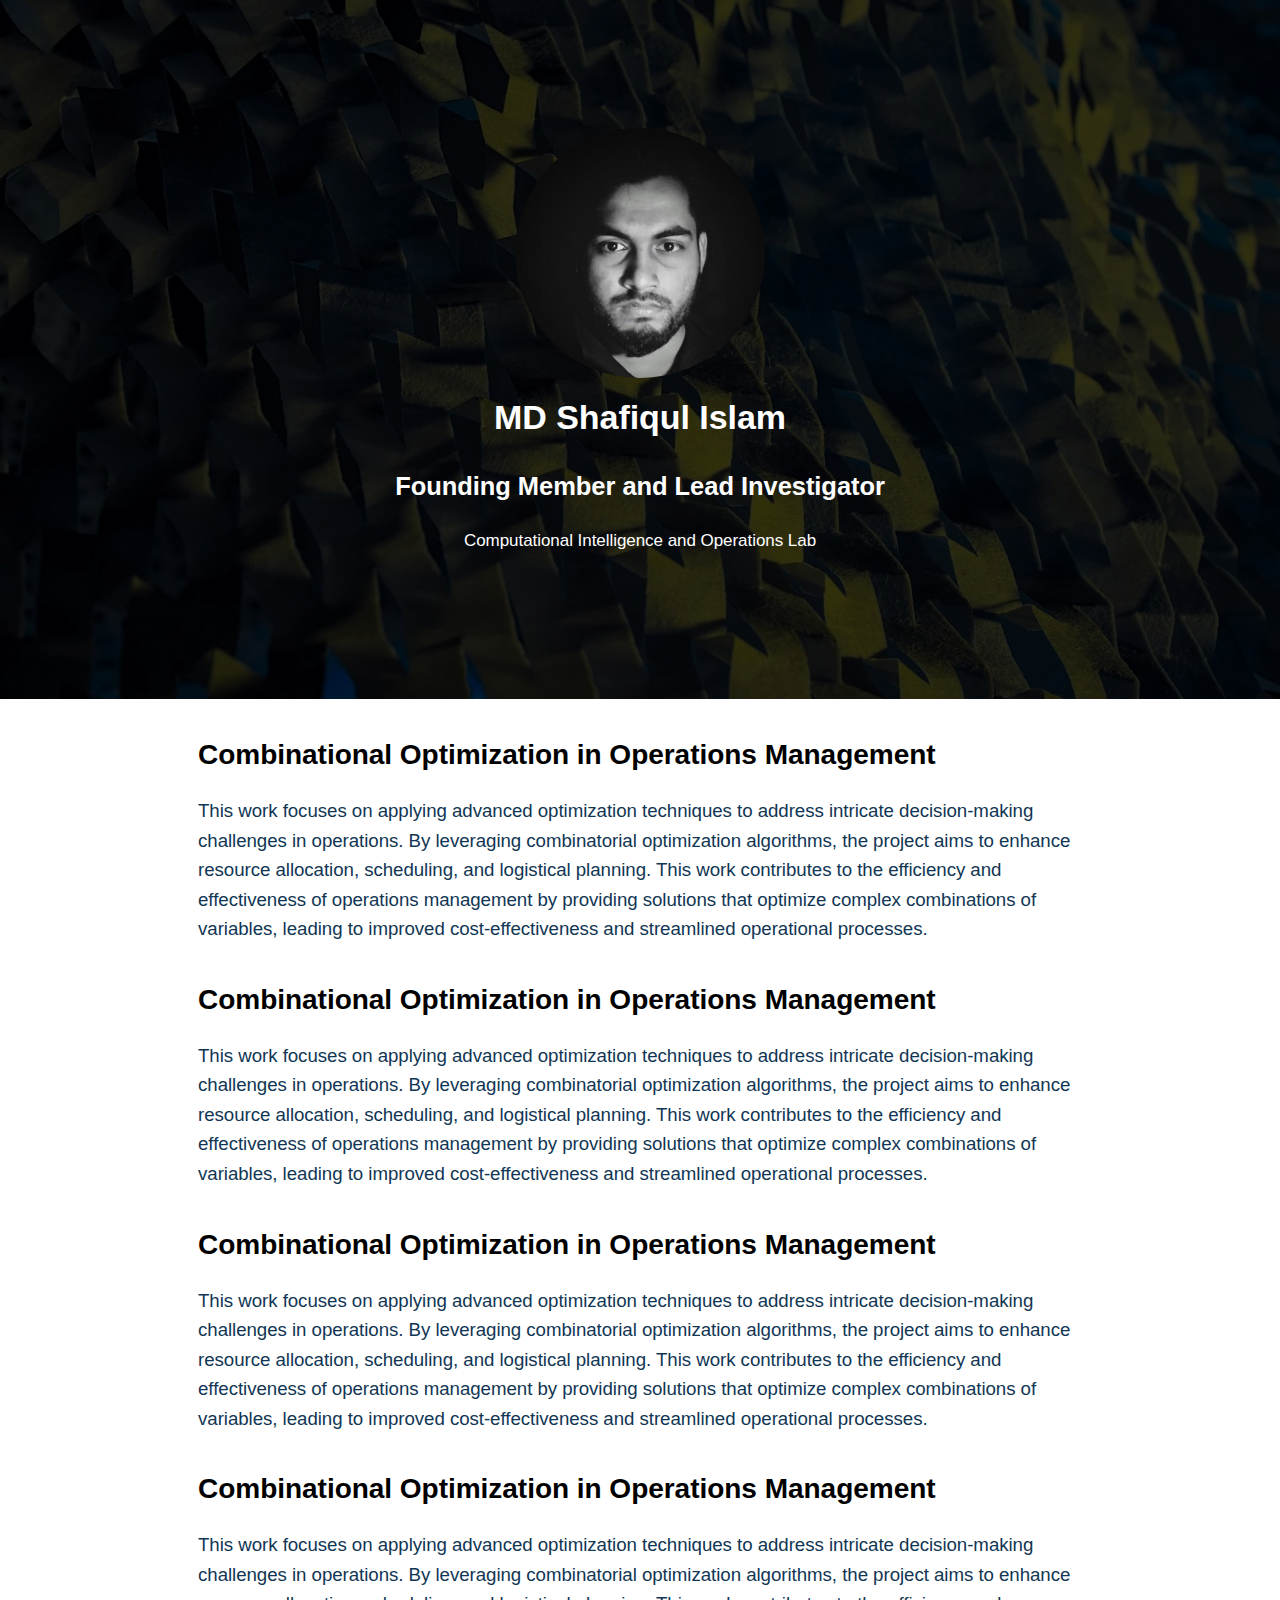
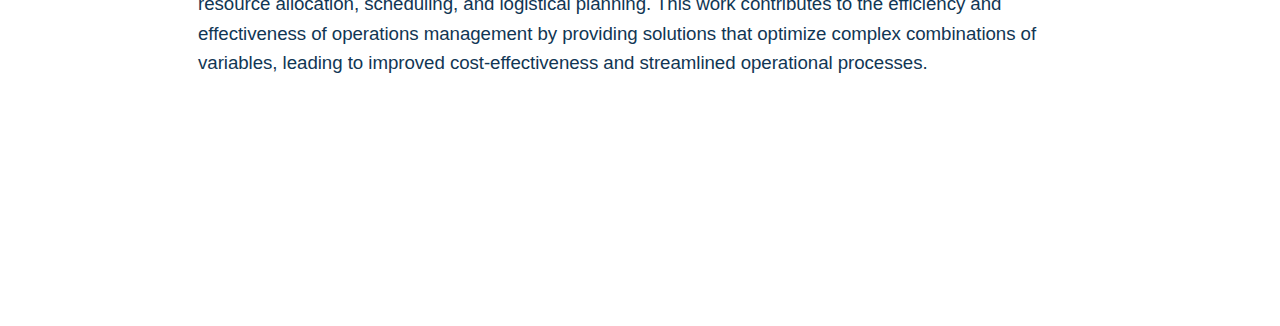
<file: test.html>
<!DOCTYPE html>
<html lang="en-US">
  <head>
    <meta charset="UTF-8" />
    <meta http-equiv="X-UA-Compatible" content="IE=edge">
    <meta name="viewport" content="width=device-width, initial-scale=1">
    <meta name="description" content="Computational Intelligence and Operations Lab - CIOL workshop at ">
    <meta name="author" content="Azmine Toushik Wasi">
    <link rel="shortcut icon" href="./assets/images/ciol.png" type="image/x-icon">
    <meta name="theme-color" content="#157878" />
    <title> MD Shafiqul Islam | Computational Intelligence and Operations Lab - CIOL </title>
    <meta
      name="apple-mobile-web-app-status-bar-style"
      content="black-translucent"
    />
    <link rel="stylesheet" href="./assets/css/style.css?v=" />
  </head>
  <body>
    <!-- Google tag (gtag.js) -->
  <script async src="https://www.googletagmanager.com/gtag/js?id=G-0BCJB6WCFC"></script>
  <script>
    window.dataLayer = window.dataLayer || [];
    function gtag(){dataLayer.push(arguments);}
    gtag('js', new Date());
  
    gtag('config', 'G-0BCJB6WCFC');
  </script>
    

    <header class="page-header" role="banner">
      
      <div class="person-page">
        <img src="./assets/founders/MDShafiqulIslam.jpg" alt="MD Shafiqul Islam">
      </div>

      <h1 class="member-name">MD Shafiqul Islam </h1>
      <h2><b>Founding Member</b> and <b>Lead Investigator</b></h2>
      <p> Computational Intelligence and Operations Lab </p>

    </header>

    <main id="content" class="main-content" role="main">

      <!-- <h1 id="call-for-papers">Founding Team</h1> -->
      <h2>Combinational  Optimization in Operations Management</h2>
      <p>
        This work focuses on applying advanced optimization techniques to address intricate decision-making challenges in operations. By leveraging combinatorial optimization algorithms, the project aims to enhance resource allocation, scheduling, and logistical planning. This work contributes to the efficiency and effectiveness of operations management by providing solutions that optimize complex combinations of variables, leading to improved cost-effectiveness and streamlined operational processes.
      </p> 
      <h2>Combinational  Optimization in Operations Management</h2>
      <p>
        This work focuses on applying advanced optimization techniques to address intricate decision-making challenges in operations. By leveraging combinatorial optimization algorithms, the project aims to enhance resource allocation, scheduling, and logistical planning. This work contributes to the efficiency and effectiveness of operations management by providing solutions that optimize complex combinations of variables, leading to improved cost-effectiveness and streamlined operational processes.
      </p> 
      <h2>Combinational  Optimization in Operations Management</h2>
      <p>
        This work focuses on applying advanced optimization techniques to address intricate decision-making challenges in operations. By leveraging combinatorial optimization algorithms, the project aims to enhance resource allocation, scheduling, and logistical planning. This work contributes to the efficiency and effectiveness of operations management by providing solutions that optimize complex combinations of variables, leading to improved cost-effectiveness and streamlined operational processes.
      </p> 
      <h2>Combinational  Optimization in Operations Management</h2>
      <p>
        This work focuses on applying advanced optimization techniques to address intricate decision-making challenges in operations. By leveraging combinatorial optimization algorithms, the project aims to enhance resource allocation, scheduling, and logistical planning. This work contributes to the efficiency and effectiveness of operations management by providing solutions that optimize complex combinations of variables, leading to improved cost-effectiveness and streamlined operational processes.
      </p> 


    </main>
  <p></br></br></br></br></br></br></p>
  </body>
</html>
</file>
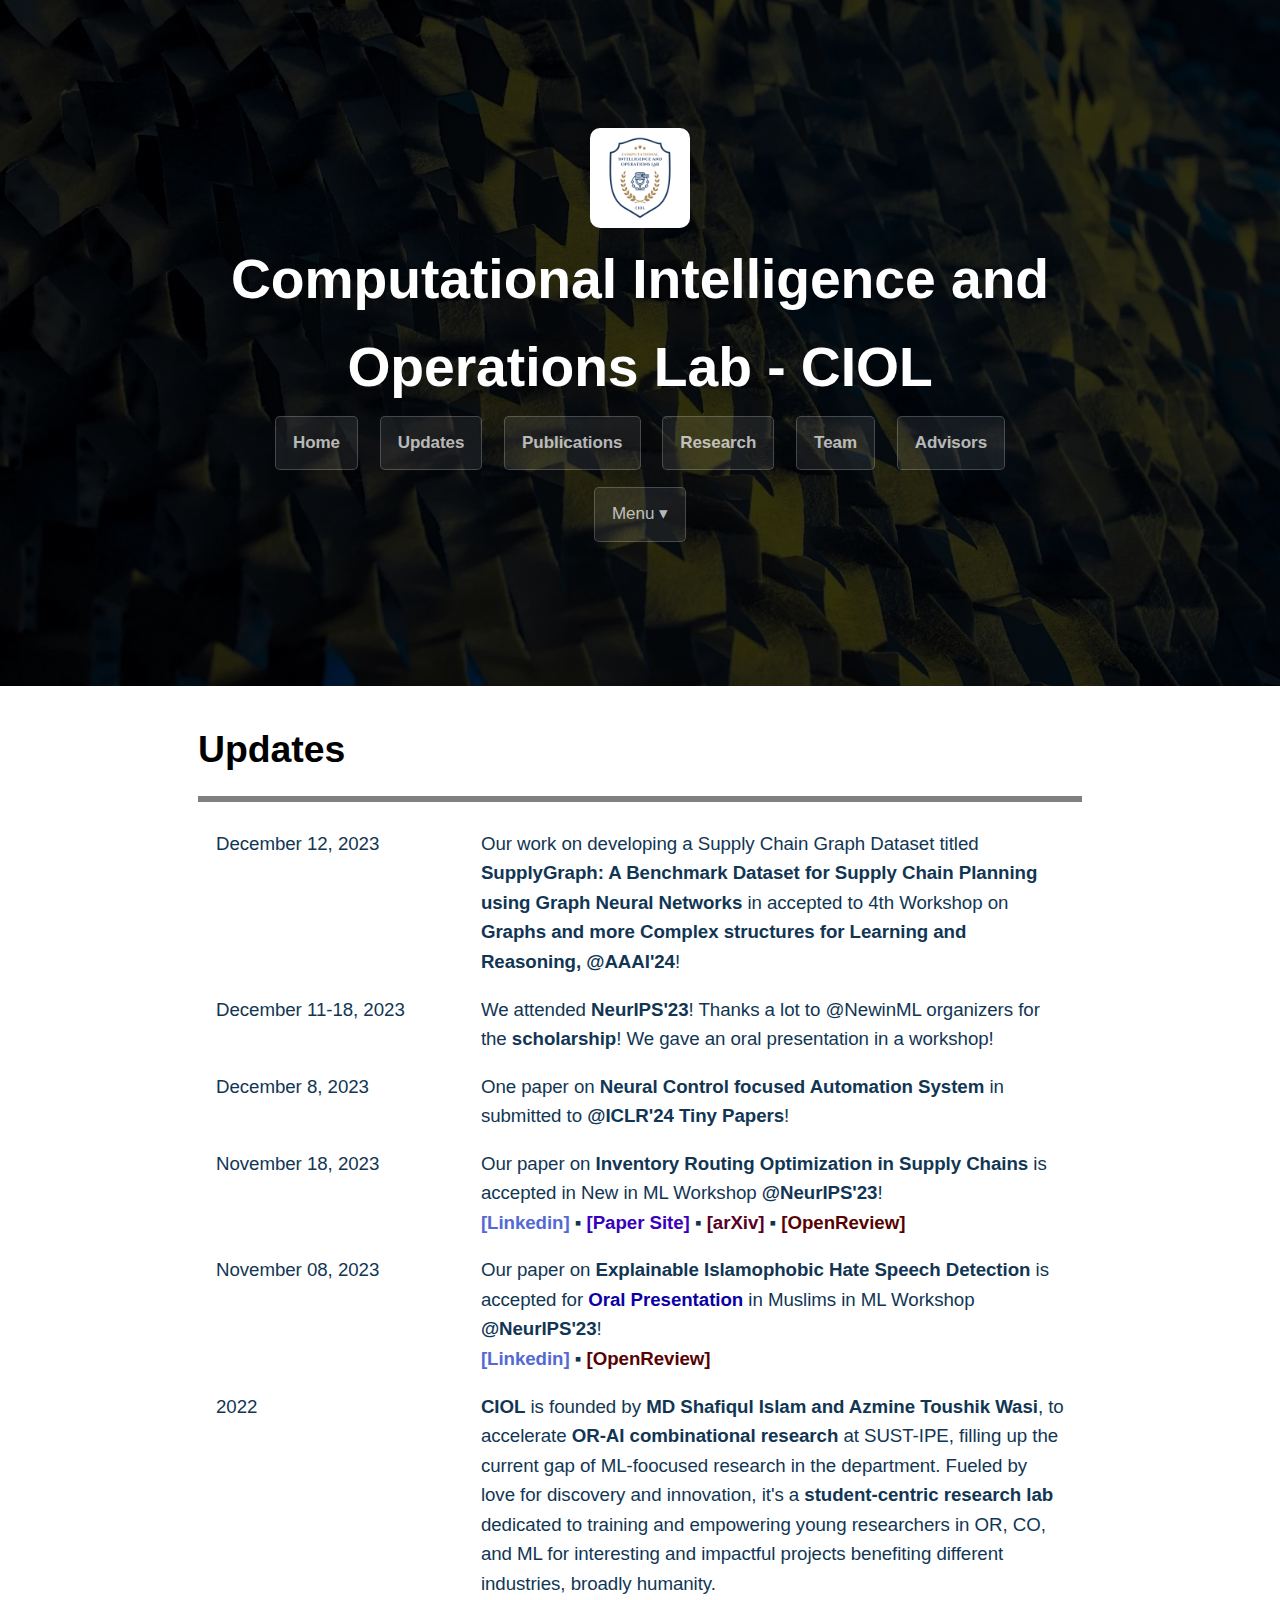
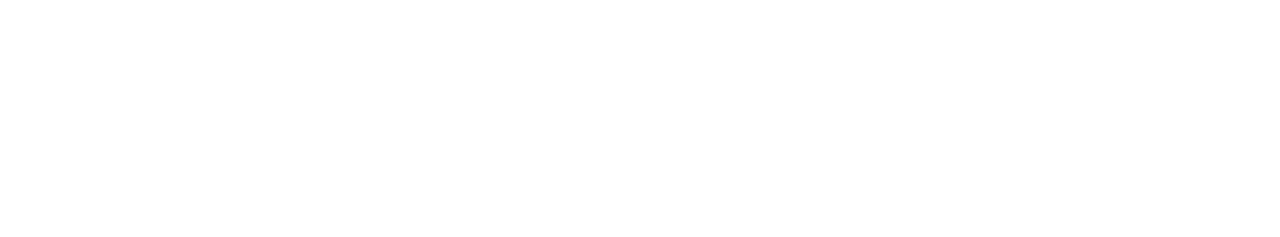
<file: updates.html>
<!DOCTYPE html>
<html lang="en-US">
  <head>
    <meta charset="UTF-8" />
    <meta http-equiv="X-UA-Compatible" content="IE=edge">
    <meta name="viewport" content="width=device-width, initial-scale=1">
    <meta name="description" content="Updates | Computational Intelligence and Operations Lab - CIOL  ">
    <meta name="author" content="Azmine Toushik Wasi, Computational Intelligence and Operations Lab - CIOL">
    <meta property="og:image" content="./assets/images/cover.png">
    <link rel="shortcut icon" href="./assets/images/ciol.png" type="image/x-icon">
    <meta name="theme-color" content="#157878" />
    <title>Updates | Computational Intelligence and Operations Lab - CIOL  </title>
    <meta
      name="apple-mobile-web-app-status-bar-style"
      content="black-translucent"
    />
    <link rel="stylesheet" href="./assets/css/style.css?v=" />
  </head>
  <body>
  <!-- Google tag (gtag.js) -->
<script async src="https://www.googletagmanager.com/gtag/js?id=G-0BCJB6WCFC"></script>
<script>
  window.dataLayer = window.dataLayer || [];
  function gtag(){dataLayer.push(arguments);}
  gtag('js', new Date());

  gtag('config', 'G-0BCJB6WCFC');
</script>
    

    <header class="page-header" role="banner">
      <img src="./assets/images/ciol.png" style="border-radius: 10%;" alt="CIOL logo" width="100" height="100">
      <h1 class="project-name">Computational Intelligence and Operations Lab - CIOL </h1>

 <a href="./index.html" class="btn bf">Home</a>
        <a href="./updates.html" class="btn bf">Updates</a>
        <a href="./publications.html" class="btn bf">Publications</a>
        <a href="./research.html" class="btn bf">Research</a>
        <a href="./team.html" class="btn bf">Team</a>
        <a href="./advisors.html" class="btn bf">Advisors</a>

        <div class="dropdown"> 
          <button class="btn" onclick="toggleDropdown()">Menu &#9662;</button>
          <div id="dropdownContent"  style="width: 92%; align-self: center;  display: none; position: absolute; background-color: rgb(231, 225, 188);  z-index: 1;">
            <a href="./index.html" class="short-btn"  class="short-btn"  >Home</a>
            <a href="./updates.html"  class="short-btn"  >Updates</a>
            <a href="./publications.html"  class="short-btn"  >Publications</a>
            <a href="./research.html"  class="short-btn"  >Research</a>
            <a href="./team.html"  class="short-btn"  >Team</a>
            <a href="./advisors.html" class="short-btn"  >Advisors</a>
          </div>
        </div>
        <script>
          function toggleDropdown() {
            var dropdownContent = document.getElementById("dropdownContent");
            dropdownContent.style.display = (dropdownContent.style.display === "none" || dropdownContent.style.display === "") ? "block" : "none";
          }
        </script>

    </header>





    <main id="content" class="main-content" role="main">
      <h1 id="call-for-papers">Updates</h1>
      <hr style="height:6px;border-width:0;color:gray;background-color:gray">

      <style>
        .foo {
          table-layout: fixed;
          width: 100%;
        }
      </style>

      <table class="foo">

        <tr>
          <td >December 12, 2023 </td>
          <td >Our work on developing a Supply Chain Graph Dataset titled <b>SupplyGraph: A Benchmark Dataset for Supply Chain Planning using Graph Neural Networks</b> in accepted to 4th Workshop on <b>Graphs and more Complex structures for Learning and Reasoning, @AAAI'24</b>!</b></td>
        </tr>

        <tr>
          <td width="30%">December 11-18, 2023 </td>
          <td width="70%">We attended <b>NeurIPS'23</b>! Thanks a lot to @NewinML organizers for the <b>scholarship</b>! We gave an oral presentation in a workshop!</td>
        </tr>

        <tr>
          <td width="30%">December 8, 2023 </td>
          <td width="70%">One paper on <b>Neural Control focused Automation System</b> in submitted to <b>@ICLR'24 Tiny Papers</b>!</td>
        </tr>

        <tr>
          <td>November 18, 2023</td>
          <td>Our paper on <b>Inventory Routing Optimization in Supply Chains</b> is accepted in New in ML Workshop <b>@NeurIPS'23</b>! 
          </br>
            <a target="_blank" href="https://www.linkedin.com/posts/ciol-ipe-sust_airesearch-neurips2023-machinelearning-activity-7125119260024074240-fkbU">[Linkedin]</a> ▪  
            <a target="_blank" href="https://ciol-sust.github.io/works/IRP_DFNN/index.html"><span style="color:rgb(57, 0, 190)">[Paper Site]</span></a>  ▪  
            <a target="_blank" href="https://arxiv.org/abs/2311.00983"><span style="color:rgb(88, 1, 38)">[arXiv]</span></a>  ▪  
            <a target="_blank" href="https://openreview.net/forum?id=r0fzjB8f7f&"><span style="color:rgb(87, 2, 2)">[OpenReview]</span></a> 
          </td>
        </tr>
          
        <tr>
          <td>November 08, 2023</td>
          <td>Our paper on <b>Explainable Islamophobic Hate Speech Detection</b> is accepted for <span style="color:rgb(11, 0, 167); font-weight: 800;">Oral Presentation</span> in Muslims in ML Workshop <b>@NeurIPS'23</b>!  
          </br>
          <a target="_blank" href="https://www.linkedin.com/posts/ciol-ipe-sust_neurips2023-muslimsinml-hatespeech-activity-7124666252865769472-4izu">[Linkedin]</a> ▪  
          <a target="_blank" href="https://openreview.net/forum?id=jG3Y7bA94N"><span style="color:rgb(87, 2, 2)">[OpenReview]</span></a> 
          </td>
        </tr>

        <tr>
          <td>2022</td>
          <td><b>CIOL</b> is founded by <b>MD Shafiqul Islam and Azmine Toushik Wasi</b>, to accelerate <b>OR-AI combinational research</b> at SUST-IPE, filling up the current gap of ML-foocused research in the department. 
            Fueled by love for discovery and innovation, it's a <b>student-centric research lab </b> dedicated to training and empowering young researchers in OR, CO, and ML for interesting and impactful projects benefiting different industries, broadly humanity. </td>
        </tr>
        


      </table>




    </main>



  <p></br></br></br></br></br></br></p>
  </body>
</html>
</file>
<file: assets/css/style.css>
/*! normalize.css v3.0.2 | MIT License | git.io/normalize */
/**
 * 1. Set default font family to sans-serif.
 * 2. Prevent iOS text size adjust after orientation change, without disabling
 *    user zoom.
 */
@import url("https://fonts.googleapis.com/css?family=Google+Sans|Noto+Sans|Castoro");

html {
  font-family: sans-serif;
  /* 1 */
  -ms-text-size-adjust: 100%;
  /* 2 */
  -webkit-text-size-adjust: 100%;
  /* 2 */ }

/**
 * Remove default margin.
 */
body {
  margin: 0; }

/* HTML5 display definitions
   ========================================================================== */
/**
 * Correct `block` display not defined for any HTML5 element in IE 8/9.
 * Correct `block` display not defined for `details` or `summary` in IE 10/11
 * and Firefox.
 * Correct `block` display not defined for `main` in IE 11.
 */
article,
aside,
details,
figcaption,
figure,
footer,
header,
hgroup,
main,
menu,
nav,
section,
summary {
  display: block; }

/**
 * 1. Correct `inline-block` display not defined in IE 8/9.
 * 2. Normalize vertical alignment of `progress` in Chrome, Firefox, and Opera.
 */
audio,
canvas,
progress,
video {
  display: inline-block;
  /* 1 */
  vertical-align: baseline;
  /* 2 */ }

/**
 * Prevent modern browsers from displaying `audio` without controls.
 * Remove excess height in iOS 5 devices.
 */
audio:not([controls]) {
  display: none;
  height: 0; }

/**
 * Address `[hidden]` styling not present in IE 8/9/10.
 * Hide the `template` element in IE 8/9/11, Safari, and Firefox < 22.
 */
[hidden],
template {
  display: none; }

/* Links
   ========================================================================== */
/**
 * Remove the gray background color from active links in IE 10.
 */
a {
  background-color: transparent; }

/**
 * Improve readability when focused and also mouse hovered in all browsers.
 */
a:active,
a:hover {
  outline: 0; }

/* Text-level semantics
   ========================================================================== */
/**
 * Address styling not present in IE 8/9/10/11, Safari, and Chrome.
 */
abbr[title] {
  border-bottom: 1px dotted; }

/**
 * Address style set to `bolder` in Firefox 4+, Safari, and Chrome.
 */
b,
strong {
  font-weight: bold; }

/**
 * Address styling not present in Safari and Chrome.
 */
dfn {
  font-style: italic; }

/**
 * Address variable `h1` font-size and margin within `section` and `article`
 * contexts in Firefox 4+, Safari, and Chrome.
 */
h1 {
  font-family: 'Google Sans', sans-serif;
  font-size: 2em;
  margin: 0.67em 0; }

/**
 * Address styling not present in IE 8/9.
 */
mark {
  background: #ff0;
  color: #000; }

/**
 * Address inconsistent and variable font size in all browsers.
 */
small {
  font-size: 80%; }

/**
 * Prevent `sub` and `sup` affecting `line-height` in all browsers.
 */
sub,
sup {
  font-size: 75%;
  line-height: 0;
  position: relative;
  vertical-align: baseline; }

sup {
  top: -0.5em; }

sub {
  bottom: -0.25em; }

/* Embedded content
   ========================================================================== */
/**
 * Remove border when inside `a` element in IE 8/9/10.
 */
img {
  border: 0; }

/**
 * Correct overflow not hidden in IE 9/10/11.
 */
svg:not(:root) {
  overflow: hidden; }

/* Grouping content
   ========================================================================== */
/**
 * Address margin not present in IE 8/9 and Safari.
 */
figure {
  margin: 1em 40px; }

/**
 * Address differences between Firefox and other browsers.
 */
hr {
  box-sizing: content-box;
  height: 0; }

/**
 * Contain overflow in all browsers.
 */
pre {
  overflow: auto; }

/**
 * Address odd `em`-unit font size rendering in all browsers.
 */
code,
kbd,
pre,
samp {
  font-family: monospace, monospace;
  font-size: 1em; }

/* Forms
   ========================================================================== */
/**
 * Known limitation: by default, Chrome and Safari on OS X allow very limited
 * styling of `select`, unless a `border` property is set.
 */
/**
 * 1. Correct color not being inherited.
 *    Known issue: affects color of disabled elements.
 * 2. Correct font properties not being inherited.
 * 3. Address margins set differently in Firefox 4+, Safari, and Chrome.
 */
button,
input,
optgroup,
select,
textarea {
  color: inherit;
  /* 1 */
  font: inherit;
  /* 2 */
  margin: 0;
  /* 3 */ }

/**
 * Address `overflow` set to `hidden` in IE 8/9/10/11.
 */
button {
  overflow: visible; }

/**
 * Address inconsistent `text-transform` inheritance for `button` and `select`.
 * All other form control elements do not inherit `text-transform` values.
 * Correct `button` style inheritance in Firefox, IE 8/9/10/11, and Opera.
 * Correct `select` style inheritance in Firefox.
 */
button,
select {
  text-transform: none; }

/**
 * 1. Avoid the WebKit bug in Android 4.0.* where (2) destroys native `audio`
 *    and `video` controls.
 * 2. Correct inability to style clickable `input` types in iOS.
 * 3. Improve usability and consistency of cursor style between image-type
 *    `input` and others.
 */
button,
html input[type="button"],
input[type="reset"],
input[type="submit"] {
  -webkit-appearance: button;
  /* 2 */
  cursor: pointer;
  /* 3 */ }

/**
 * Re-set default cursor for disabled elements.
 */
button[disabled],
html input[disabled] {
  cursor: default; }

/**
 * Remove inner padding and border in Firefox 4+.
 */
button::-moz-focus-inner,
input::-moz-focus-inner {
  border: 0;
  padding: 0; }

/**
 * Address Firefox 4+ setting `line-height` on `input` using `!important` in
 * the UA stylesheet.
 */
input {
  line-height: normal; }

/**
 * It's recommended that you don't attempt to style these elements.
 * Firefox's implementation doesn't respect box-sizing, padding, or width.
 *
 * 1. Address box sizing set to `content-box` in IE 8/9/10.
 * 2. Remove excess padding in IE 8/9/10.
 */
input[type="checkbox"],
input[type="radio"] {
  box-sizing: border-box;
  /* 1 */
  padding: 0;
  /* 2 */ }

/**
 * Fix the cursor style for Chrome's increment/decrement buttons. For certain
 * `font-size` values of the `input`, it causes the cursor style of the
 * decrement button to change from `default` to `text`.
 */
input[type="number"]::-webkit-inner-spin-button,
input[type="number"]::-webkit-outer-spin-button {
  height: auto; }

/**
 * 1. Address `appearance` set to `searchfield` in Safari and Chrome.
 * 2. Address `box-sizing` set to `border-box` in Safari and Chrome
 *    (include `-moz` to future-proof).
 */
input[type="search"] {
  -webkit-appearance: textfield;
  /* 1 */
  /* 2 */
  box-sizing: content-box; }

/**
 * Remove inner padding and search cancel button in Safari and Chrome on OS X.
 * Safari (but not Chrome) clips the cancel button when the search input has
 * padding (and `textfield` appearance).
 */
input[type="search"]::-webkit-search-cancel-button,
input[type="search"]::-webkit-search-decoration {
  -webkit-appearance: none; }

/**
 * Define consistent border, margin, and padding.
 */
fieldset {
  border: 1px solid #c0c0c0;
  margin: 0 2px;
  padding: 0.35em 0.625em 0.75em; }

/**
 * 1. Correct `color` not being inherited in IE 8/9/10/11.
 * 2. Remove padding so people aren't caught out if they zero out fieldsets.
 */
legend {
  border: 0;
  /* 1 */
  padding: 0;
  /* 2 */ }

/**
 * Remove default vertical scrollbar in IE 8/9/10/11.
 */
textarea {
  overflow: auto; }

/**
 * Don't inherit the `font-weight` (applied by a rule above).
 * NOTE: the default cannot safely be changed in Chrome and Safari on OS X.
 */
optgroup {
  font-weight: bold; }

/* Tables
   ========================================================================== */
/**
 * Remove most spacing between table cells.
 */
table {
  border-collapse: collapse;
  border-spacing: 0; }

td,
th {
  padding: 0; }

.highlight table td {
  padding: 5px; }

.highlight table pre {
  margin: 0; }

.highlight .cm {
  color: #999988;
  font-style: italic; }

.highlight .cp {
  color: #999999;
  font-weight: bold; }

.highlight .c1 {
  color: #999988;
  font-style: italic; }

.highlight .cs {
  color: #999999;
  font-weight: bold;
  font-style: italic; }

.highlight .c, .highlight .cd {
  color: #999988;
  font-style: italic; }

.highlight .err {
  color: #a61717;
  background-color: #e3d2d2; }

.highlight .gd {
  color: #000000;
  background-color: #ffdddd; }

.highlight .ge {
  color: #000000;
  font-style: italic; }

.highlight .gr {
  color: #aa0000; }

.highlight .gh {
  color: #999999; }

.highlight .gi {
  color: #000000;
  background-color: #ddffdd; }

.highlight .go {
  color: #888888; }

.highlight .gp {
  color: #555555; }

.highlight .gs {
  font-weight: bold; }

.highlight .gu {
  color: #aaaaaa; }

.highlight .gt {
  color: #aa0000; }

.highlight .kc {
  color: #000000;
  font-weight: bold; }

.highlight .kd {
  color: #000000;
  font-weight: bold; }

.highlight .kn {
  color: #000000;
  font-weight: bold; }

.highlight .kp {
  color: #000000;
  font-weight: bold; }

.highlight .kr {
  color: #000000;
  font-weight: bold; }

.highlight .kt {
  color: #445588;
  font-weight: bold; }

.highlight .k, .highlight .kv {
  color: #000000;
  font-weight: bold; }

.highlight .mf {
  color: #009999; }

.highlight .mh {
  color: #009999; }

.highlight .il {
  color: #009999; }

.highlight .mi {
  color: #009999; }

.highlight .mo {
  color: #009999; }

.highlight .m, .highlight .mb, .highlight .mx {
  color: #009999; }

.highlight .sb {
  color: #d14; }

.highlight .sc {
  color: #d14; }

.highlight .sd {
  color: #d14; }

.highlight .s2 {
  color: #d14; }

.highlight .se {
  color: #d14; }

.highlight .sh {
  color: #d14; }

.highlight .si {
  color: #d14; }

.highlight .sx {
  color: #d14; }

.highlight .sr {
  color: #009926; }

.highlight .s1 {
  color: #d14; }

.highlight .ss {
  color: #990073; }

.highlight .s {
  color: #d14; }

.highlight .na {
  color: #008080; }

.highlight .bp {
  color: #999999; }

.highlight .nb {
  color: #0086B3; }

.highlight .nc {
  color: #445588;
  font-weight: bold; }

.highlight .no {
  color: #008080; }

.highlight .nd {
  color: #3c5d5d;
  font-weight: bold; }

.highlight .ni {
  color: #800080; }

.highlight .ne {
  color: #990000;
  font-weight: bold; }

.highlight .nf {
  color: #990000;
  font-weight: bold; }

.highlight .nl {
  color: #990000;
  font-weight: bold; }

.highlight .nn {
  color: #555555; }

.highlight .nt {
  color: #000080; }

.highlight .vc {
  color: #008080; }

.highlight .vg {
  color: #008080; }

.highlight .vi {
  color: #008080; }

.highlight .nv {
  color: #008080; }

.highlight .ow {
  color: #000000;
  font-weight: bold; }

.highlight .o {
  color: #000000;
  font-weight: bold; }

.highlight .w {
  color: #bbbbbb; }

.highlight {
  background-color: #f8f8f8; }

* {
  box-sizing: border-box; }

html {
  font-family: "Google Sans", "Helvetica Neue", Helvetica, Arial, sans-serif;
  font-size: 17px;
  line-height: 1.58;
  letter-spacing: -.003em;}

body {
  padding: 0;
  margin: 0;
  color: #113654; }

#skip-to-content {
  height: 1px;
  width: 1px;
  position: absolute;
  overflow: hidden;
  top: -10px; }
  #skip-to-content:focus {
    position: fixed;
    top: 10px;
    left: 10px;
    height: auto;
    width: auto;
    background: #3be1c5;
    outline: thick solid #3be1c5; }

    a {
      color: #5469d4;
      font-weight: bolder;
      text-decoration: none;
    }
    
    a:hover {
       color: #223490;
    }

    a:hover, a:focus {
      text-decoration: none;
  }

.btn {
  display: inline-block;
  margin-bottom: 1rem;
  color: rgba(255, 255, 255, 0.7);
  background-color: rgba(255, 255, 255, 0.08);
  border-color: rgba(255, 255, 255, 0.2);
  border-style: solid;
  border-width: 1px;
  border-radius: 0.3rem;
  transition: color 0.2s, background-color 0.2s, border-color 0.2s; }
  .btn:hover {
    color: rgba(255, 255, 255, 0.8);
    text-decoration: none;
    background-color: rgba(255, 255, 255, 0.2);
    border-color: rgba(255, 255, 255, 0.3); }
  .btn + .btn {
    margin-left: 1rem; }
  @media screen and (min-width: 64em) {
    .btn {
      padding: 0.75rem 1rem; } }
  @media screen and (min-width: 42em) and (max-width: 64em) {
    .btn {
      padding: 0.6rem 0.9rem;
      font-size: 0.9rem; } }
  @media screen and (max-width: 42em) {
    .btn {
      display: block;
      width: 100%;
      padding: 0.75rem;
      font-size: 0.9rem; }
      .btn + .btn {
        margin-top: 1rem;
        margin-left: 0; } }

.btn-disabled {
  display: inline-block;
  margin-bottom: 1rem;
  color: rgba(255, 255, 255, 0.7);
  background-color: rgba(0, 0, 0, 0.50);
  border-color: rgba(255, 255, 255, 0.2);
  border-style: solid;
  border-width: 1px;
  border-radius: 0.3rem;
  transition: color 0.2s, background-color 0.2s, border-color 0.2s; }
  .btn-disabled + .btn-disabled {
    margin-left: 1rem; }
  .btn + .btn-disabled {
    margin-left: 1rem; }
  @media screen and (min-width: 64em) {
    .btn-disabled {
      padding: 0.75rem 1rem; } }
  @media screen and (min-width: 42em) and (max-width: 64em) {
    .btn-disabled {
      padding: 0.6rem 0.9rem;
      font-size: 0.9rem; } }
  @media screen and (max-width: 42em) {
    .btn-disabled {
      display: block;
      width: 100%;
      padding: 0.75rem;
      font-size: 0.9rem; }
      .btn-disabled + .btn-disabled {
        margin-top: 1rem;
        margin-left: 0; } }

.page-header {
  color: white;
  text-align: center;
  background-color: #000;
  background-image: linear-gradient(120deg, #FFF, #000); }
  @media screen and (min-width: 64em) {
    .page-header {
      padding: 2.5rem 6rem; } }
  @media screen and (min-width: 42em) and (max-width: 64em) {
    .page-header {
      padding: 2.5rem 4rem; } }
  @media screen and (max-width: 42em) {
    .page-header {
      padding: 2rem 1rem; } }

.project-name {
  margin-top: 0;
  margin-bottom: 0.3rem; }
  @media screen and (min-width: 64em) {
    .project-name {
      font-size: 3.25rem; } }
  @media screen and (min-width: 42em) and (max-width: 64em) {
    .project-name {
      font-size: 2.25rem; } }
  @media screen and (max-width: 42em) {
    .project-name {
      font-size: 1.75rem; } }

      .member-name {
        margin-top: 0;
        margin-bottom: 0.1rem; }
        @media screen and (min-width: 64em) {
          .project-name {
            font-size: 3.25rem; } }
        @media screen and (min-width: 42em) and (max-width: 64em) {
          .project-name {
            font-size: 2.25rem; } }
        @media screen and (max-width: 42em) {
          .project-name {
            font-size: 1.75rem; } }

.project-tagline {
  margin-bottom: 2rem;
  font-weight: normal;
  opacity: 0.7; }
  @media screen and (min-width: 64em) {
    .project-tagline {
      font-size: 1.25rem; } }
  @media screen and (min-width: 42em) and (max-width: 64em) {
    .project-tagline {
      font-size: 1.15rem; } }
  @media screen and (max-width: 42em) {
    .project-tagline {
      font-size: 1rem; } }

.main-content {
  word-wrap: break-word; }
  .main-content :first-child {
    margin-top: 0; }
  @media screen and (min-width: 84em) {
    .main-content {
      max-width: 84rem;
      padding: 2rem 6rem;
      margin: 0 auto;
      font-size: 1.1rem; } }
  
      @media screen and (min-width: 64em) and (max-width: 84em) {
        .main-content {
          max-width: 64rem;
          padding: 2rem 6rem;
          margin: 0 auto;
          font-size: 1.1rem; } }
  @media screen and (min-width: 42em) and (max-width: 64em) {
    .main-content {
      padding: 2rem 4rem;
      font-size: 1.1rem; } }
  @media screen and (max-width: 42em) {
    .main-content {
      padding: 2rem 1rem;
      font-size: 1rem; } }
  .main-content kbd {
    background-color: #fafbfc;
    border: 1px solid #c6cbd1;
    border-bottom-color: #959da5;
    border-radius: 3px;
    box-shadow: inset 0 -1px 0 #959da5;
    color: #444d56;
    display: inline-block;
    font-size: 11px;
    line-height: 10px;
    padding: 3px 5px;
    vertical-align: middle; }
  .main-content img {
    max-width: 100%; }
  .main-content h1,
  .main-content h2,
  .main-content h3,
  .main-content h4,
  .main-content h5,
  .main-content h6 {
    margin-top: 2rem;
    margin-bottom: 1rem;
    font-weight: normal;
    color: black; }
  .main-content p {
    margin-bottom: 1em; }
  .main-content code {
    padding: 2px 4px;
    font-family: Consolas, "Liberation Mono", Menlo, Courier, monospace;
    font-size: 0.9rem;
    color: black;
    background-color: #f3f6fa;
    border-radius: 0.3rem; }
  .main-content pre {
    padding: 0.8rem;
    margin-top: 0;
    margin-bottom: 1rem;
    font: 1rem Consolas, "Liberation Mono", Menlo, Courier, monospace;
    color: black;
    word-wrap: normal;
    background-color: #f3f6fa;
    border: solid 1px #999;
    border-radius: 0.3rem; }
    .main-content pre > code {
      padding: 0;
      margin: 0;
      font-size: 0.9rem;
      color: black;
      word-break: normal;
      white-space: pre;
      background: transparent;
      border: 0; }
  .main-content .highlight {
    margin-bottom: 1rem; }
    .main-content .highlight pre {
      margin-bottom: 0;
      word-break: normal; }
  .main-content .highlight pre,
  .main-content pre {
    padding: 0.8rem;
    overflow: auto;
    font-size: 0.9rem;
    line-height: 1.45;
    border-radius: 0.3rem;
    -webkit-overflow-scrolling: touch; }
  .main-content pre code,
  .main-content pre tt {
    display: inline;
    max-width: initial;
    padding: 0;
    margin: 0;
    overflow: initial;
    line-height: inherit;
    word-wrap: normal;
    background-color: transparent;
    border: 0; }
    .main-content pre code:before, .main-content pre code:after,
    .main-content pre tt:before,
    .main-content pre tt:after {
      content: normal; }
  .main-content ul,
  .main-content ol {
    margin-top: 0; }
  .main-content blockquote {
    padding: 0 1rem;
    margin-left: 0;
    color: #999;
    border-left: 0.3rem solid #999; }
    .main-content blockquote > :first-child {
      margin-top: 0; }
    .main-content blockquote > :last-child {
      margin-bottom: 0; }
  .main-content table {
    display: block;
    width: 100%;
    overflow: auto;
    word-break: normal;
    word-break: keep-all;
    -webkit-overflow-scrolling: touch; }
    .main-content table th {
      font-weight: bold; }
    .main-content table th,
    .main-content table td {
      padding: 0.5rem 1rem;
      border: 1px solid white; }
  .main-content dl {
    padding: 0; }
    .main-content dl dt {
      padding: 0;
      margin-top: 1rem;
      font-size: 1rem;
      font-weight: bold; }
    .main-content dl dd {
      padding: 0;
      margin-bottom: 1rem; }
  .main-content hr {
    height: 2px;
    padding: 0;
    margin: 1rem 0;
    background-color: #999;
    border: 0; }

.site-footer {
  padding-top: 2rem;
  margin-top: 2rem;
  border-top: solid 1px #999; }
  @media screen and (min-width: 64em) {
    .site-footer {
      font-size: 1rem; } }
  @media screen and (min-width: 42em) and (max-width: 64em) {
    .site-footer {
      font-size: 1rem; } }
  @media screen and (max-width: 42em) {
    .site-footer {
      font-size: 0.9rem; } }

.site-footer-owner {
  display: block;
  font-weight: bold; }

.site-footer-credits {
  color: #999; }

.logo-container {
  margin: auto;
  width: 25%;
  margin-top: 1.75rem; }

.main-content h1,
.main-content h2,
.main-content h3,
.main-content h4,
.main-content h5,
.main-content h6 {
  margin-top: 2rem;
  margin-bottom: 1rem;
  font-weight: bold;
  color: black; }

.page-header {
  background-color: rgba(0,0,0,.6);
  color: white;
  text-align: center;
  background: linear-gradient(rgba(0, 0, 0, 0.5), rgba(0, 0, 0, 0.5)), url('../images/bg.webp');
  background-repeat: no-repeat;
  background-size: cover;
  background-position: center; }
  @media screen and (min-width: 64em) {
    .page-header {
      padding: 7.5rem 6rem; } }
  @media screen and (min-width: 42em) and (max-width: 64em) {
    .page-header {
      padding: 2.5rem 4rem; } }
  @media screen and (max-width: 42em) {
    .page-header {
      padding: 2rem 1rem; } }

td {
  vertical-align: top; }

abstract {
  font-size: 0.90rem; }

.row {
  display: flex;
  justify-content: space-between;
  margin-bottom: 20px;
}

.person {
  flex-basis: 30%;
  text-align: center;
}

.person img {
  width: 100%;
  max-width: 150px;
  height: auto;
  margin-bottom: 10px;
  border-radius: 50%;
}

.person p {
  margin: 0;
}


.person-page {
  flex-basis: 20%;
  text-align: center;
}

.person-page img {
  width: 250px;
  max-width: 280px;
  height: auto;
  margin-bottom: 5px;
  border-radius: 50%;
}

.person-page p {
  margin: 0;
}
</file>
